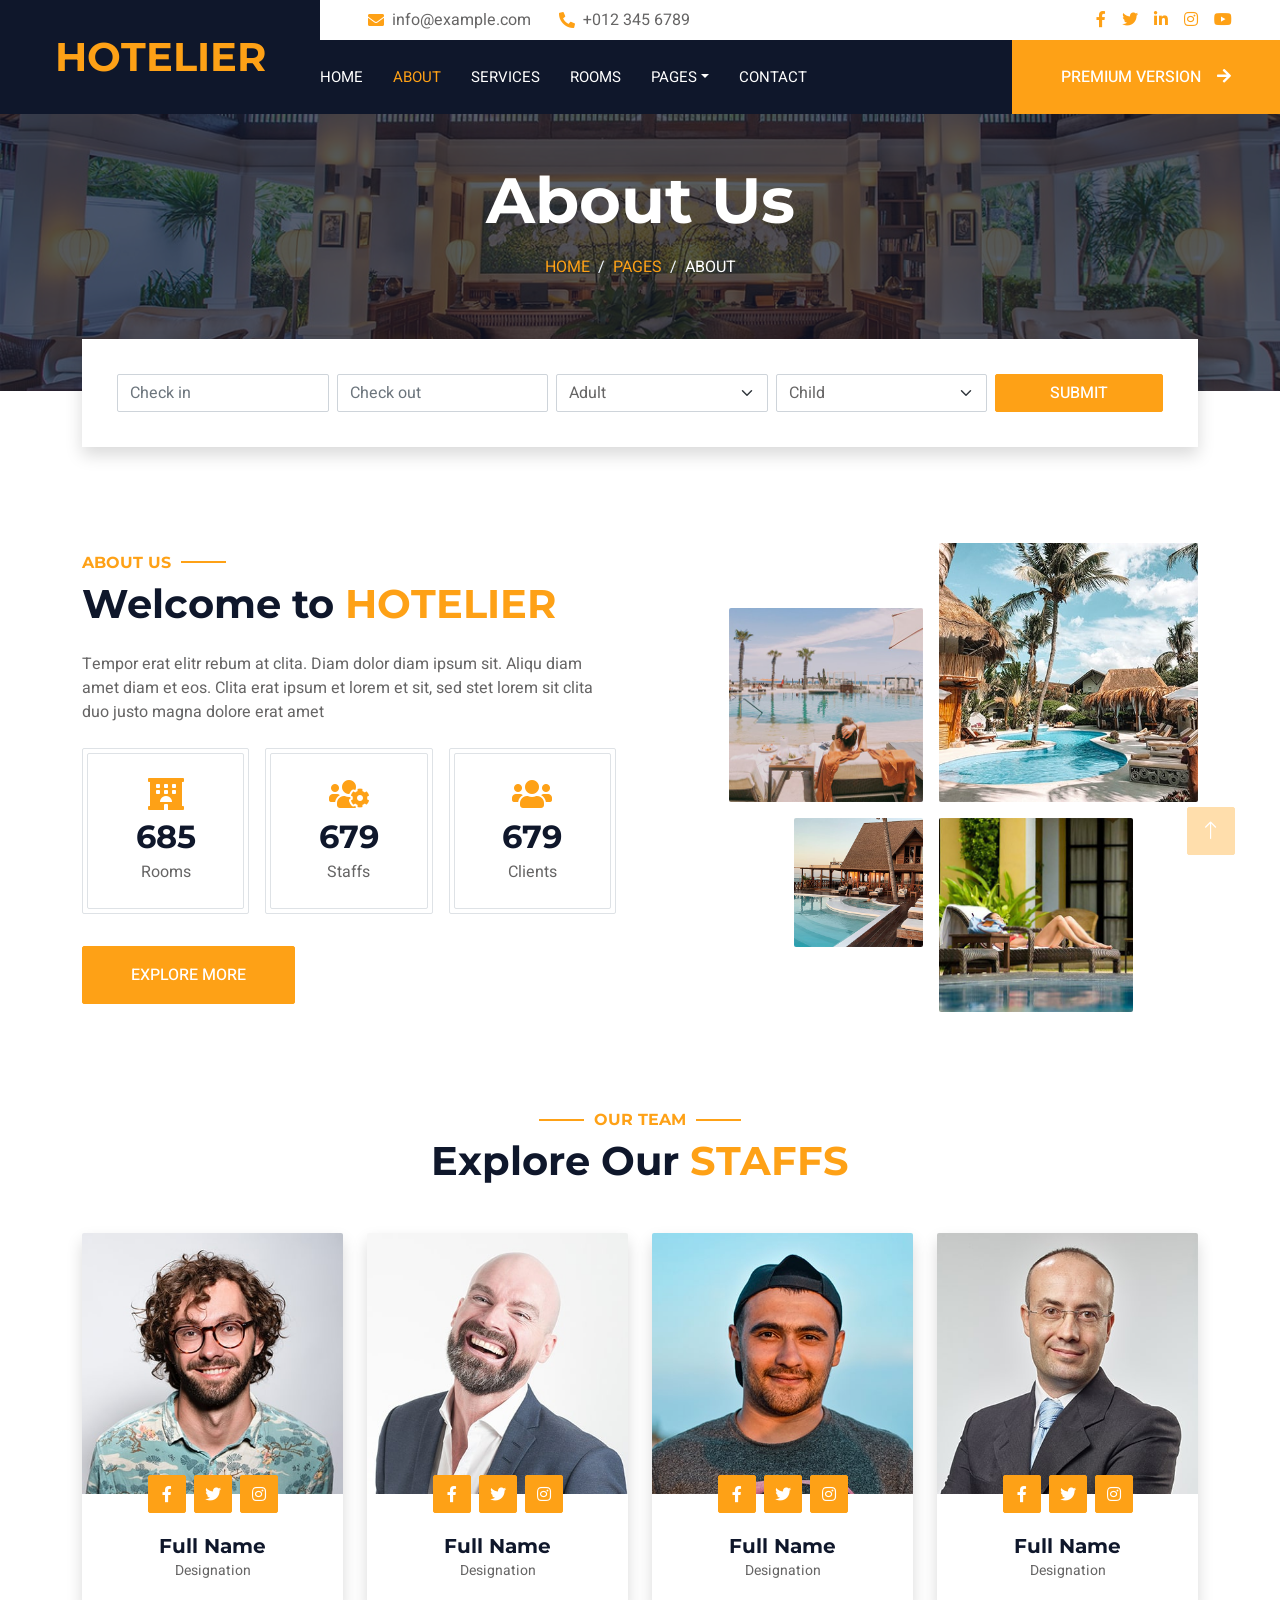
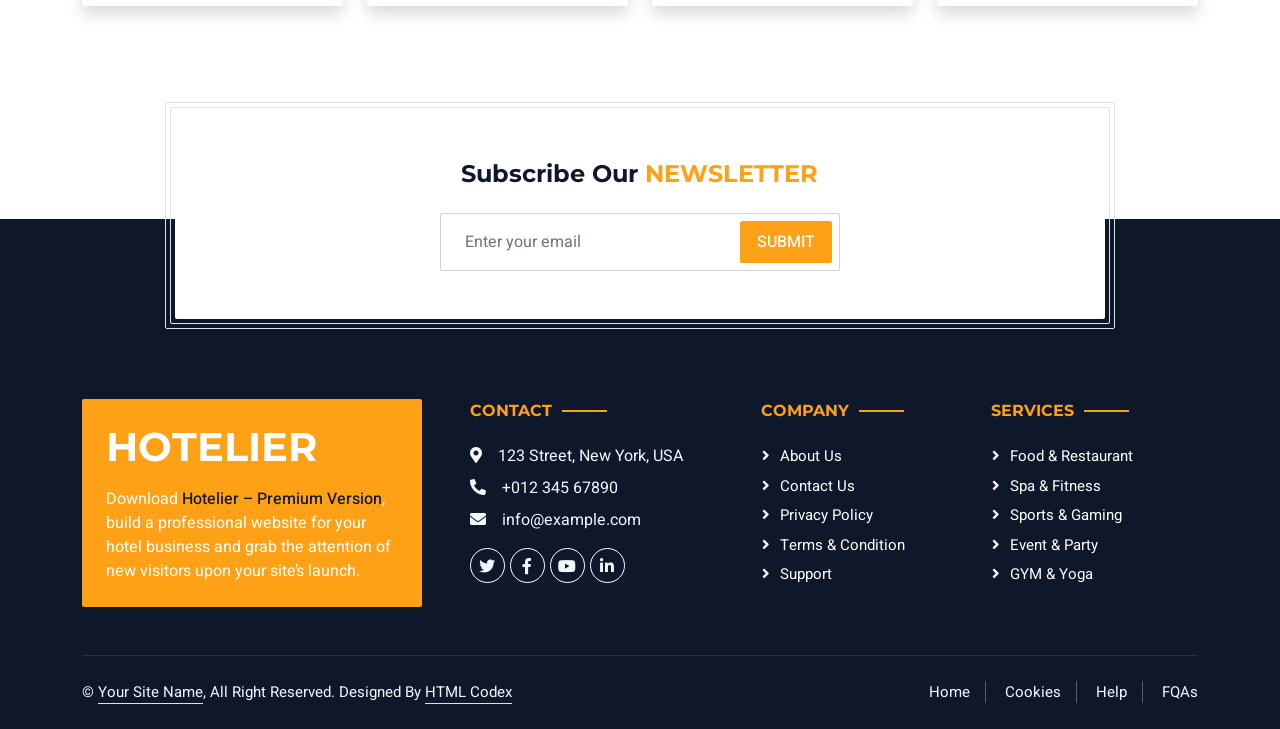
<file: Hotel/about.html>
<!DOCTYPE html>
<html lang="en">

<head>
    <meta charset="utf-8">
    <title>Hotelier - Hotel HTML Template</title>
    <meta content="width=device-width, initial-scale=1.0" name="viewport">
    <meta content="" name="keywords">
    <meta content="" name="description">

    <!-- Favicon -->
    <link href="img/favicon.ico" rel="icon">

    <!-- Google Web Fonts -->
    <link rel="preconnect" href="https://fonts.googleapis.com">
    <link rel="preconnect" href="https://fonts.gstatic.com" crossorigin>
    <link href="https://fonts.googleapis.com/css2?family=Heebo:wght@400;500;600;700&family=Montserrat:wght@400;500;600;700&display=swap" rel="stylesheet">  

    <!-- Icon Font Stylesheet -->
    <link href="https://cdnjs.cloudflare.com/ajax/libs/font-awesome/5.10.0/css/all.min.css" rel="stylesheet">
    <link href="https://cdn.jsdelivr.net/npm/bootstrap-icons@1.4.1/font/bootstrap-icons.css" rel="stylesheet">

    <!-- Libraries Stylesheet -->
    <link href="lib/animate/animate.min.css" rel="stylesheet">
    <link href="lib/owlcarousel/assets/owl.carousel.min.css" rel="stylesheet">
    <link href="lib/tempusdominus/css/tempusdominus-bootstrap-4.min.css" rel="stylesheet" />

    <!-- Customized Bootstrap Stylesheet -->
    <link href="css/bootstrap.min.css" rel="stylesheet">

    <!-- Template Stylesheet -->
    <link href="css/style.css" rel="stylesheet">
</head>

<body>
    <div class="container-xxl bg-white p-0">
        <!-- Spinner Start -->
        <div id="spinner" class="show bg-white position-fixed translate-middle w-100 vh-100 top-50 start-50 d-flex align-items-center justify-content-center">
            <div class="spinner-border text-primary" style="width: 3rem; height: 3rem;" role="status">
                <span class="sr-only">Loading...</span>
            </div>
        </div>
        <!-- Spinner End -->

        <!-- Header Start -->
        <div class="container-fluid bg-dark px-0">
            <div class="row gx-0">
                <div class="col-lg-3 bg-dark d-none d-lg-block">
                    <a href="index.html" class="navbar-brand w-100 h-100 m-0 p-0 d-flex align-items-center justify-content-center">
                        <h1 class="m-0 text-primary text-uppercase">Hotelier</h1>
                    </a>
                </div>
                <div class="col-lg-9">
                    <div class="row gx-0 bg-white d-none d-lg-flex">
                        <div class="col-lg-7 px-5 text-start">
                            <div class="h-100 d-inline-flex align-items-center py-2 me-4">
                                <i class="fa fa-envelope text-primary me-2"></i>
                                <p class="mb-0">info@example.com</p>
                            </div>
                            <div class="h-100 d-inline-flex align-items-center py-2">
                                <i class="fa fa-phone-alt text-primary me-2"></i>
                                <p class="mb-0">+012 345 6789</p>
                            </div>
                        </div>
                        <div class="col-lg-5 px-5 text-end">
                            <div class="d-inline-flex align-items-center py-2">
                                <a class="me-3" href=""><i class="fab fa-facebook-f"></i></a>
                                <a class="me-3" href=""><i class="fab fa-twitter"></i></a>
                                <a class="me-3" href=""><i class="fab fa-linkedin-in"></i></a>
                                <a class="me-3" href=""><i class="fab fa-instagram"></i></a>
                                <a class="" href=""><i class="fab fa-youtube"></i></a>
                            </div>
                        </div>
                    </div>
                    <nav class="navbar navbar-expand-lg bg-dark navbar-dark p-3 p-lg-0">
                        <a href="index.html" class="navbar-brand d-block d-lg-none">
                            <h1 class="m-0 text-primary text-uppercase">Hotelier</h1>
                        </a>
                        <button type="button" class="navbar-toggler" data-bs-toggle="collapse" data-bs-target="#navbarCollapse">
                            <span class="navbar-toggler-icon"></span>
                        </button>
                        <div class="collapse navbar-collapse justify-content-between" id="navbarCollapse">
                            <div class="navbar-nav mr-auto py-0">
                                <a href="index.html" class="nav-item nav-link">Home</a>
                                <a href="about.html" class="nav-item nav-link active">About</a>
                                <a href="service.html" class="nav-item nav-link">Services</a>
                                <a href="room.html" class="nav-item nav-link">Rooms</a>
                                <div class="nav-item dropdown">
                                    <a href="#" class="nav-link dropdown-toggle" data-bs-toggle="dropdown">Pages</a>
                                    <div class="dropdown-menu rounded-0 m-0">
                                        <a href="booking.html" class="dropdown-item">Booking</a>
                                        <a href="team.html" class="dropdown-item">Our Team</a>
                                        <a href="testimonial.html" class="dropdown-item">Testimonial</a>
                                    </div>
                                </div>
                                <a href="contact.html" class="nav-item nav-link">Contact</a>
                            </div>
                            <a href="https://htmlcodex.com/hotel-html-template-pro" class="btn btn-primary rounded-0 py-4 px-md-5 d-none d-lg-block">Premium Version<i class="fa fa-arrow-right ms-3"></i></a>
                        </div>
                    </nav>
                </div>
            </div>
        </div>
        <!-- Header End -->


        <!-- Page Header Start -->
        <div class="container-fluid page-header mb-5 p-0" style="background-image: url(img/carousel-1.jpg);">
            <div class="container-fluid page-header-inner py-5">
                <div class="container text-center pb-5">
                    <h1 class="display-3 text-white mb-3 animated slideInDown">About Us</h1>
                    <nav aria-label="breadcrumb">
                        <ol class="breadcrumb justify-content-center text-uppercase">
                            <li class="breadcrumb-item"><a href="#">Home</a></li>
                            <li class="breadcrumb-item"><a href="#">Pages</a></li>
                            <li class="breadcrumb-item text-white active" aria-current="page">About</li>
                        </ol>
                    </nav>
                </div>
            </div>
        </div>
        <!-- Page Header End -->


        <!-- Booking Start -->
        <div class="container-fluid booking pb-5 wow fadeIn" data-wow-delay="0.1s">
            <div class="container">
                <div class="bg-white shadow" style="padding: 35px;">
                    <div class="row g-2">
                        <div class="col-md-10">
                            <div class="row g-2">
                                <div class="col-md-3">
                                    <div class="date" id="date1" data-target-input="nearest">
                                        <input type="text" class="form-control datetimepicker-input"
                                            placeholder="Check in" data-target="#date1" data-toggle="datetimepicker" />
                                    </div>
                                </div>
                                <div class="col-md-3">
                                    <div class="date" id="date2" data-target-input="nearest">
                                        <input type="text" class="form-control datetimepicker-input" placeholder="Check out" data-target="#date2" data-toggle="datetimepicker"/>
                                    </div>
                                </div>
                                <div class="col-md-3">
                                    <select class="form-select">
                                        <option selected>Adult</option>
                                        <option value="1">Adult 1</option>
                                        <option value="2">Adult 2</option>
                                        <option value="3">Adult 3</option>
                                    </select>
                                </div>
                                <div class="col-md-3">
                                    <select class="form-select">
                                        <option selected>Child</option>
                                        <option value="1">Child 1</option>
                                        <option value="2">Child 2</option>
                                        <option value="3">Child 3</option>
                                    </select>
                                </div>
                            </div>
                        </div>
                        <div class="col-md-2">
                            <button class="btn btn-primary w-100">Submit</button>
                        </div>
                    </div>
                </div>
            </div>
        </div>
        <!-- Booking End -->


        <!-- About Start -->
        <div class="container-xxl py-5">
            <div class="container">
                <div class="row g-5 align-items-center">
                    <div class="col-lg-6">
                        <h6 class="section-title text-start text-primary text-uppercase">About Us</h6>
                        <h1 class="mb-4">Welcome to <span class="text-primary text-uppercase">Hotelier</span></h1>
                        <p class="mb-4">Tempor erat elitr rebum at clita. Diam dolor diam ipsum sit. Aliqu diam amet diam et eos. Clita erat ipsum et lorem et sit, sed stet lorem sit clita duo justo magna dolore erat amet</p>
                        <div class="row g-3 pb-4">
                            <div class="col-sm-4 wow fadeIn" data-wow-delay="0.1s">
                                <div class="border rounded p-1">
                                    <div class="border rounded text-center p-4">
                                        <i class="fa fa-hotel fa-2x text-primary mb-2"></i>
                                        <h2 class="mb-1" data-toggle="counter-up">1234</h2>
                                        <p class="mb-0">Rooms</p>
                                    </div>
                                </div>
                            </div>
                            <div class="col-sm-4 wow fadeIn" data-wow-delay="0.3s">
                                <div class="border rounded p-1">
                                    <div class="border rounded text-center p-4">
                                        <i class="fa fa-users-cog fa-2x text-primary mb-2"></i>
                                        <h2 class="mb-1" data-toggle="counter-up">1234</h2>
                                        <p class="mb-0">Staffs</p>
                                    </div>
                                </div>
                            </div>
                            <div class="col-sm-4 wow fadeIn" data-wow-delay="0.5s">
                                <div class="border rounded p-1">
                                    <div class="border rounded text-center p-4">
                                        <i class="fa fa-users fa-2x text-primary mb-2"></i>
                                        <h2 class="mb-1" data-toggle="counter-up">1234</h2>
                                        <p class="mb-0">Clients</p>
                                    </div>
                                </div>
                            </div>
                        </div>
                        <a class="btn btn-primary py-3 px-5 mt-2" href="">Explore More</a>
                    </div>
                    <div class="col-lg-6">
                        <div class="row g-3">
                            <div class="col-6 text-end">
                                <img class="img-fluid rounded w-75 wow zoomIn" data-wow-delay="0.1s" src="img/about-1.jpg" style="margin-top: 25%;">
                            </div>
                            <div class="col-6 text-start">
                                <img class="img-fluid rounded w-100 wow zoomIn" data-wow-delay="0.3s" src="img/about-2.jpg">
                            </div>
                            <div class="col-6 text-end">
                                <img class="img-fluid rounded w-50 wow zoomIn" data-wow-delay="0.5s" src="img/about-3.jpg">
                            </div>
                            <div class="col-6 text-start">
                                <img class="img-fluid rounded w-75 wow zoomIn" data-wow-delay="0.7s" src="img/about-4.jpg">
                            </div>
                        </div>
                    </div>
                </div>
            </div>
        </div>
        <!-- About End -->


        <!-- Team Start -->
        <div class="container-xxl py-5">
            <div class="container">
                <div class="text-center wow fadeInUp" data-wow-delay="0.1s">
                    <h6 class="section-title text-center text-primary text-uppercase">Our Team</h6>
                    <h1 class="mb-5">Explore Our <span class="text-primary text-uppercase">Staffs</span></h1>
                </div>
                <div class="row g-4">
                    <div class="col-lg-3 col-md-6 wow fadeInUp" data-wow-delay="0.1s">
                        <div class="rounded shadow overflow-hidden">
                            <div class="position-relative">
                                <img class="img-fluid" src="img/team-1.jpg" alt="">
                                <div class="position-absolute start-50 top-100 translate-middle d-flex align-items-center">
                                    <a class="btn btn-square btn-primary mx-1" href=""><i class="fab fa-facebook-f"></i></a>
                                    <a class="btn btn-square btn-primary mx-1" href=""><i class="fab fa-twitter"></i></a>
                                    <a class="btn btn-square btn-primary mx-1" href=""><i class="fab fa-instagram"></i></a>
                                </div>
                            </div>
                            <div class="text-center p-4 mt-3">
                                <h5 class="fw-bold mb-0">Full Name</h5>
                                <small>Designation</small>
                            </div>
                        </div>
                    </div>
                    <div class="col-lg-3 col-md-6 wow fadeInUp" data-wow-delay="0.3s">
                        <div class="rounded shadow overflow-hidden">
                            <div class="position-relative">
                                <img class="img-fluid" src="img/team-2.jpg" alt="">
                                <div class="position-absolute start-50 top-100 translate-middle d-flex align-items-center">
                                    <a class="btn btn-square btn-primary mx-1" href=""><i class="fab fa-facebook-f"></i></a>
                                    <a class="btn btn-square btn-primary mx-1" href=""><i class="fab fa-twitter"></i></a>
                                    <a class="btn btn-square btn-primary mx-1" href=""><i class="fab fa-instagram"></i></a>
                                </div>
                            </div>
                            <div class="text-center p-4 mt-3">
                                <h5 class="fw-bold mb-0">Full Name</h5>
                                <small>Designation</small>
                            </div>
                        </div>
                    </div>
                    <div class="col-lg-3 col-md-6 wow fadeInUp" data-wow-delay="0.5s">
                        <div class="rounded shadow overflow-hidden">
                            <div class="position-relative">
                                <img class="img-fluid" src="img/team-3.jpg" alt="">
                                <div class="position-absolute start-50 top-100 translate-middle d-flex align-items-center">
                                    <a class="btn btn-square btn-primary mx-1" href=""><i class="fab fa-facebook-f"></i></a>
                                    <a class="btn btn-square btn-primary mx-1" href=""><i class="fab fa-twitter"></i></a>
                                    <a class="btn btn-square btn-primary mx-1" href=""><i class="fab fa-instagram"></i></a>
                                </div>
                            </div>
                            <div class="text-center p-4 mt-3">
                                <h5 class="fw-bold mb-0">Full Name</h5>
                                <small>Designation</small>
                            </div>
                        </div>
                    </div>
                    <div class="col-lg-3 col-md-6 wow fadeInUp" data-wow-delay="0.7s">
                        <div class="rounded shadow overflow-hidden">
                            <div class="position-relative">
                                <img class="img-fluid" src="img/team-4.jpg" alt="">
                                <div class="position-absolute start-50 top-100 translate-middle d-flex align-items-center">
                                    <a class="btn btn-square btn-primary mx-1" href=""><i class="fab fa-facebook-f"></i></a>
                                    <a class="btn btn-square btn-primary mx-1" href=""><i class="fab fa-twitter"></i></a>
                                    <a class="btn btn-square btn-primary mx-1" href=""><i class="fab fa-instagram"></i></a>
                                </div>
                            </div>
                            <div class="text-center p-4 mt-3">
                                <h5 class="fw-bold mb-0">Full Name</h5>
                                <small>Designation</small>
                            </div>
                        </div>
                    </div>
                </div>
            </div>
        </div>
        <!-- Team End -->


        <!-- Newsletter Start -->
        <div class="container newsletter mt-5 wow fadeIn" data-wow-delay="0.1s">
            <div class="row justify-content-center">
                <div class="col-lg-10 border rounded p-1">
                    <div class="border rounded text-center p-1">
                        <div class="bg-white rounded text-center p-5">
                            <h4 class="mb-4">Subscribe Our <span class="text-primary text-uppercase">Newsletter</span></h4>
                            <div class="position-relative mx-auto" style="max-width: 400px;">
                                <input class="form-control w-100 py-3 ps-4 pe-5" type="text" placeholder="Enter your email">
                                <button type="button" class="btn btn-primary py-2 px-3 position-absolute top-0 end-0 mt-2 me-2">Submit</button>
                            </div>
                        </div>
                    </div>
                </div>
            </div>
        </div>
        <!-- Newsletter Start -->
        

        <!-- Footer Start -->
        <div class="container-fluid bg-dark text-light footer wow fadeIn" data-wow-delay="0.1s">
            <div class="container pb-5">
                <div class="row g-5">
                    <div class="col-md-6 col-lg-4">
                        <div class="bg-primary rounded p-4">
                            <a href="index.html"><h1 class="text-white text-uppercase mb-3">Hotelier</h1></a>
                            <p class="text-white mb-0">
								Download <a class="text-dark fw-medium" href="https://htmlcodex.com/hotel-html-template-pro">Hotelier – Premium Version</a>, build a professional website for your hotel business and grab the attention of new visitors upon your site’s launch.
							</p>
                        </div>
                    </div>
                    <div class="col-md-6 col-lg-3">
                        <h6 class="section-title text-start text-primary text-uppercase mb-4">Contact</h6>
                        <p class="mb-2"><i class="fa fa-map-marker-alt me-3"></i>123 Street, New York, USA</p>
                        <p class="mb-2"><i class="fa fa-phone-alt me-3"></i>+012 345 67890</p>
                        <p class="mb-2"><i class="fa fa-envelope me-3"></i>info@example.com</p>
                        <div class="d-flex pt-2">
                            <a class="btn btn-outline-light btn-social" href=""><i class="fab fa-twitter"></i></a>
                            <a class="btn btn-outline-light btn-social" href=""><i class="fab fa-facebook-f"></i></a>
                            <a class="btn btn-outline-light btn-social" href=""><i class="fab fa-youtube"></i></a>
                            <a class="btn btn-outline-light btn-social" href=""><i class="fab fa-linkedin-in"></i></a>
                        </div>
                    </div>
                    <div class="col-lg-5 col-md-12">
                        <div class="row gy-5 g-4">
                            <div class="col-md-6">
                                <h6 class="section-title text-start text-primary text-uppercase mb-4">Company</h6>
                                <a class="btn btn-link" href="">About Us</a>
                                <a class="btn btn-link" href="">Contact Us</a>
                                <a class="btn btn-link" href="">Privacy Policy</a>
                                <a class="btn btn-link" href="">Terms & Condition</a>
                                <a class="btn btn-link" href="">Support</a>
                            </div>
                            <div class="col-md-6">
                                <h6 class="section-title text-start text-primary text-uppercase mb-4">Services</h6>
                                <a class="btn btn-link" href="">Food & Restaurant</a>
                                <a class="btn btn-link" href="">Spa & Fitness</a>
                                <a class="btn btn-link" href="">Sports & Gaming</a>
                                <a class="btn btn-link" href="">Event & Party</a>
                                <a class="btn btn-link" href="">GYM & Yoga</a>
                            </div>
                        </div>
                    </div>
                </div>
            </div>
            <div class="container">
                <div class="copyright">
                    <div class="row">
                        <div class="col-md-6 text-center text-md-start mb-3 mb-md-0">
                            &copy; <a class="border-bottom" href="#">Your Site Name</a>, All Right Reserved. 
							
							<!--/*** This template is free as long as you keep the footer author’s credit link/attribution link/backlink. If you'd like to use the template without the footer author’s credit link/attribution link/backlink, you can purchase the Credit Removal License from "https://htmlcodex.com/credit-removal". Thank you for your support. ***/-->
							Designed By <a class="border-bottom" href="https://htmlcodex.com">HTML Codex</a>
                        </div>
                        <div class="col-md-6 text-center text-md-end">
                            <div class="footer-menu">
                                <a href="">Home</a>
                                <a href="">Cookies</a>
                                <a href="">Help</a>
                                <a href="">FQAs</a>
                            </div>
                        </div>
                    </div>
                </div>
            </div>
        </div>
        <!-- Footer End -->


        <!-- Back to Top -->
        <a href="#" class="btn btn-lg btn-primary btn-lg-square back-to-top"><i class="bi bi-arrow-up"></i></a>
    </div>

    <!-- JavaScript Libraries -->
    <script src="https://code.jquery.com/jquery-3.4.1.min.js"></script>
    <script src="https://cdn.jsdelivr.net/npm/bootstrap@5.0.0/dist/js/bootstrap.bundle.min.js"></script>
    <script src="lib/wow/wow.min.js"></script>
    <script src="lib/easing/easing.min.js"></script>
    <script src="lib/waypoints/waypoints.min.js"></script>
    <script src="lib/counterup/counterup.min.js"></script>
    <script src="lib/owlcarousel/owl.carousel.min.js"></script>
    <script src="lib/tempusdominus/js/moment.min.js"></script>
    <script src="lib/tempusdominus/js/moment-timezone.min.js"></script>
    <script src="lib/tempusdominus/js/tempusdominus-bootstrap-4.min.js"></script>

    <!-- Template Javascript -->
    <script src="js/main.js"></script>
</body>

</html>
</file>
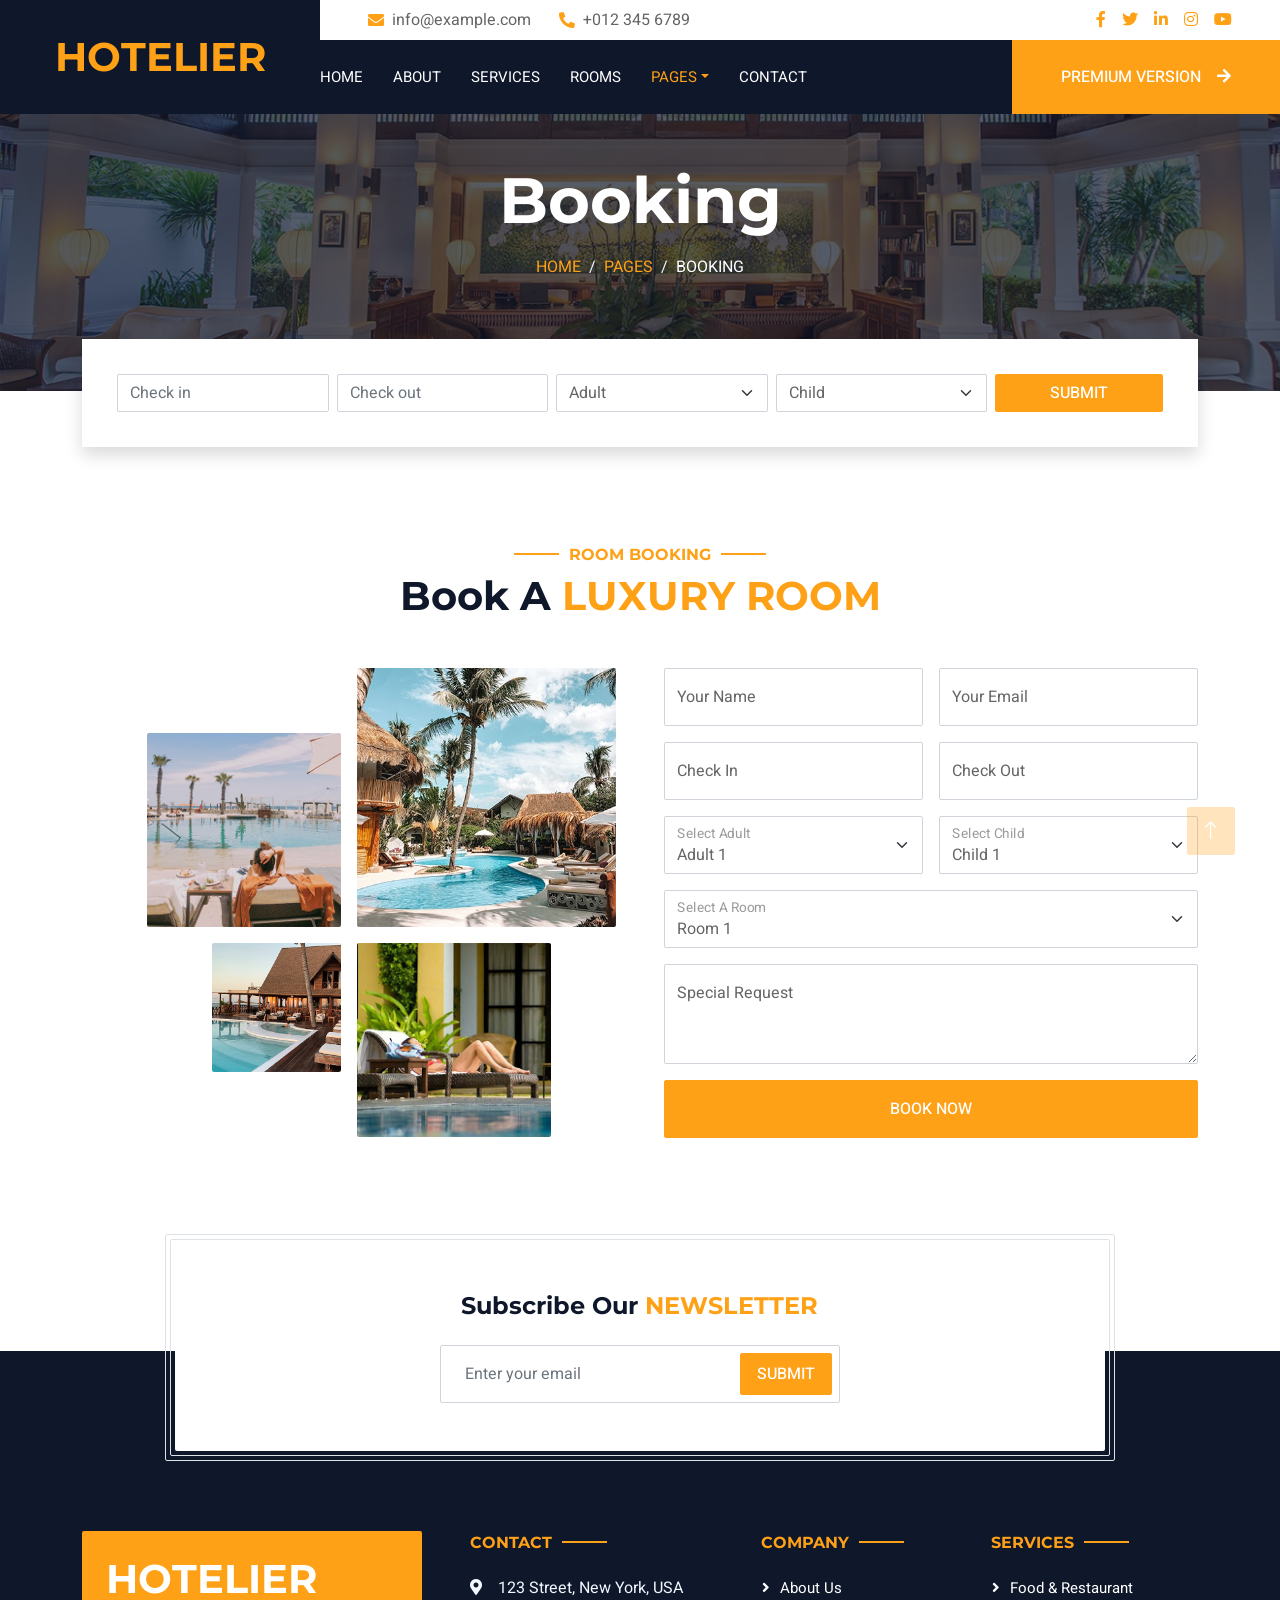
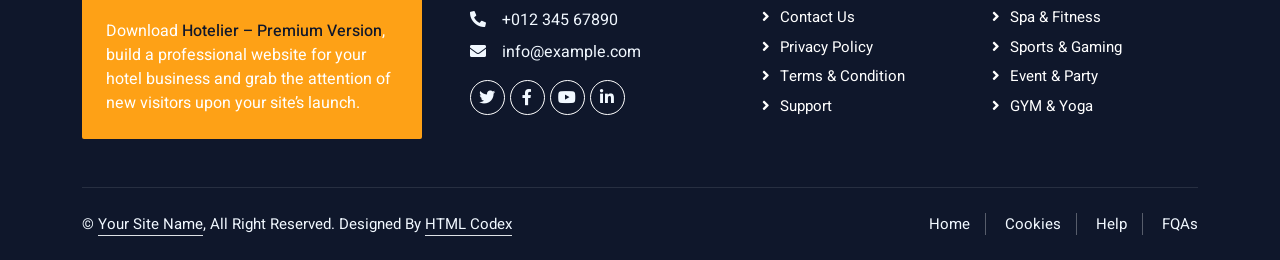
<file: Hotel/booking.html>
<!DOCTYPE html>
<html lang="en">

<head>
    <meta charset="utf-8">
    <title>Hotelier - Hotel HTML Template</title>
    <meta content="width=device-width, initial-scale=1.0" name="viewport">
    <meta content="" name="keywords">
    <meta content="" name="description">

    <!-- Favicon -->
    <link href="img/favicon.ico" rel="icon">

    <!-- Google Web Fonts -->
    <link rel="preconnect" href="https://fonts.googleapis.com">
    <link rel="preconnect" href="https://fonts.gstatic.com" crossorigin>
    <link href="https://fonts.googleapis.com/css2?family=Heebo:wght@400;500;600;700&family=Montserrat:wght@400;500;600;700&display=swap" rel="stylesheet">  

    <!-- Icon Font Stylesheet -->
    <link href="https://cdnjs.cloudflare.com/ajax/libs/font-awesome/5.10.0/css/all.min.css" rel="stylesheet">
    <link href="https://cdn.jsdelivr.net/npm/bootstrap-icons@1.4.1/font/bootstrap-icons.css" rel="stylesheet">

    <!-- Libraries Stylesheet -->
    <link href="lib/animate/animate.min.css" rel="stylesheet">
    <link href="lib/owlcarousel/assets/owl.carousel.min.css" rel="stylesheet">
    <link href="lib/tempusdominus/css/tempusdominus-bootstrap-4.min.css" rel="stylesheet" />

    <!-- Customized Bootstrap Stylesheet -->
    <link href="css/bootstrap.min.css" rel="stylesheet">

    <!-- Template Stylesheet -->
    <link href="css/style.css" rel="stylesheet">
</head>

<body>
    <div class="container-xxl bg-white p-0">
        <!-- Spinner Start -->
        <div id="spinner" class="show bg-white position-fixed translate-middle w-100 vh-100 top-50 start-50 d-flex align-items-center justify-content-center">
            <div class="spinner-border text-primary" style="width: 3rem; height: 3rem;" role="status">
                <span class="sr-only">Loading...</span>
            </div>
        </div>
        <!-- Spinner End -->

        <!-- Header Start -->
        <div class="container-fluid bg-dark px-0">
            <div class="row gx-0">
                <div class="col-lg-3 bg-dark d-none d-lg-block">
                    <a href="index.html" class="navbar-brand w-100 h-100 m-0 p-0 d-flex align-items-center justify-content-center">
                        <h1 class="m-0 text-primary text-uppercase">Hotelier</h1>
                    </a>
                </div>
                <div class="col-lg-9">
                    <div class="row gx-0 bg-white d-none d-lg-flex">
                        <div class="col-lg-7 px-5 text-start">
                            <div class="h-100 d-inline-flex align-items-center py-2 me-4">
                                <i class="fa fa-envelope text-primary me-2"></i>
                                <p class="mb-0">info@example.com</p>
                            </div>
                            <div class="h-100 d-inline-flex align-items-center py-2">
                                <i class="fa fa-phone-alt text-primary me-2"></i>
                                <p class="mb-0">+012 345 6789</p>
                            </div>
                        </div>
                        <div class="col-lg-5 px-5 text-end">
                            <div class="d-inline-flex align-items-center py-2">
                                <a class="me-3" href=""><i class="fab fa-facebook-f"></i></a>
                                <a class="me-3" href=""><i class="fab fa-twitter"></i></a>
                                <a class="me-3" href=""><i class="fab fa-linkedin-in"></i></a>
                                <a class="me-3" href=""><i class="fab fa-instagram"></i></a>
                                <a class="" href=""><i class="fab fa-youtube"></i></a>
                            </div>
                        </div>
                    </div>
                    <nav class="navbar navbar-expand-lg bg-dark navbar-dark p-3 p-lg-0">
                        <a href="index.html" class="navbar-brand d-block d-lg-none">
                            <h1 class="m-0 text-primary text-uppercase">Hotelier</h1>
                        </a>
                        <button type="button" class="navbar-toggler" data-bs-toggle="collapse" data-bs-target="#navbarCollapse">
                            <span class="navbar-toggler-icon"></span>
                        </button>
                        <div class="collapse navbar-collapse justify-content-between" id="navbarCollapse">
                            <div class="navbar-nav mr-auto py-0">
                                <a href="index.html" class="nav-item nav-link">Home</a>
                                <a href="about.html" class="nav-item nav-link">About</a>
                                <a href="service.html" class="nav-item nav-link">Services</a>
                                <a href="room.html" class="nav-item nav-link">Rooms</a>
                                <div class="nav-item dropdown">
                                    <a href="#" class="nav-link dropdown-toggle active" data-bs-toggle="dropdown">Pages</a>
                                    <div class="dropdown-menu rounded-0 m-0">
                                        <a href="booking.html" class="dropdown-item active">Booking</a>
                                        <a href="team.html" class="dropdown-item">Our Team</a>
                                        <a href="testimonial.html" class="dropdown-item">Testimonial</a>
                                    </div>
                                </div>
                                <a href="contact.html" class="nav-item nav-link">Contact</a>
                            </div>
                            <a href="https://htmlcodex.com/hotel-html-template-pro" class="btn btn-primary rounded-0 py-4 px-md-5 d-none d-lg-block">Premium Version<i class="fa fa-arrow-right ms-3"></i></a>
                        </div>
                    </nav>
                </div>
            </div>
        </div>
        <!-- Header End -->


        <!-- Page Header Start -->
        <div class="container-fluid page-header mb-5 p-0" style="background-image: url(img/carousel-1.jpg);">
            <div class="container-fluid page-header-inner py-5">
                <div class="container text-center pb-5">
                    <h1 class="display-3 text-white mb-3 animated slideInDown">Booking</h1>
                    <nav aria-label="breadcrumb">
                        <ol class="breadcrumb justify-content-center text-uppercase">
                            <li class="breadcrumb-item"><a href="#">Home</a></li>
                            <li class="breadcrumb-item"><a href="#">Pages</a></li>
                            <li class="breadcrumb-item text-white active" aria-current="page">Booking</li>
                        </ol>
                    </nav>
                </div>
            </div>
        </div>
        <!-- Page Header End -->


        <!-- Booking Start -->
        <div class="container-fluid booking pb-5 wow fadeIn" data-wow-delay="0.1s">
            <div class="container">
                <div class="bg-white shadow" style="padding: 35px;">
                    <div class="row g-2">
                        <div class="col-md-10">
                            <div class="row g-2">
                                <div class="col-md-3">
                                    <div class="date" id="date1" data-target-input="nearest">
                                        <input type="text" class="form-control datetimepicker-input"
                                            placeholder="Check in" data-target="#date1" data-toggle="datetimepicker" />
                                    </div>
                                </div>
                                <div class="col-md-3">
                                    <div class="date" id="date2" data-target-input="nearest">
                                        <input type="text" class="form-control datetimepicker-input" placeholder="Check out" data-target="#date2" data-toggle="datetimepicker"/>
                                    </div>
                                </div>
                                <div class="col-md-3">
                                    <select class="form-select">
                                        <option selected>Adult</option>
                                        <option value="1">Adult 1</option>
                                        <option value="2">Adult 2</option>
                                        <option value="3">Adult 3</option>
                                    </select>
                                </div>
                                <div class="col-md-3">
                                    <select class="form-select">
                                        <option selected>Child</option>
                                        <option value="1">Child 1</option>
                                        <option value="2">Child 2</option>
                                        <option value="3">Child 3</option>
                                    </select>
                                </div>
                            </div>
                        </div>
                        <div class="col-md-2">
                            <button class="btn btn-primary w-100">Submit</button>
                        </div>
                    </div>
                </div>
            </div>
        </div>
        <!-- Booking End -->


        <!-- Booking Start -->
        <div class="container-xxl py-5">
            <div class="container">
                <div class="text-center wow fadeInUp" data-wow-delay="0.1s">
                    <h6 class="section-title text-center text-primary text-uppercase">Room Booking</h6>
                    <h1 class="mb-5">Book A <span class="text-primary text-uppercase">Luxury Room</span></h1>
                </div>
                <div class="row g-5">
                    <div class="col-lg-6">
                        <div class="row g-3">
                            <div class="col-6 text-end">
                                <img class="img-fluid rounded w-75 wow zoomIn" data-wow-delay="0.1s" src="img/about-1.jpg" style="margin-top: 25%;">
                            </div>
                            <div class="col-6 text-start">
                                <img class="img-fluid rounded w-100 wow zoomIn" data-wow-delay="0.3s" src="img/about-2.jpg">
                            </div>
                            <div class="col-6 text-end">
                                <img class="img-fluid rounded w-50 wow zoomIn" data-wow-delay="0.5s" src="img/about-3.jpg">
                            </div>
                            <div class="col-6 text-start">
                                <img class="img-fluid rounded w-75 wow zoomIn" data-wow-delay="0.7s" src="img/about-4.jpg">
                            </div>
                        </div>
                    </div>
                    <div class="col-lg-6">
                        <div class="wow fadeInUp" data-wow-delay="0.2s">
                            <form>
                                <div class="row g-3">
                                    <div class="col-md-6">
                                        <div class="form-floating">
                                            <input type="text" class="form-control" id="name" placeholder="Your Name">
                                            <label for="name">Your Name</label>
                                        </div>
                                    </div>
                                    <div class="col-md-6">
                                        <div class="form-floating">
                                            <input type="email" class="form-control" id="email" placeholder="Your Email">
                                            <label for="email">Your Email</label>
                                        </div>
                                    </div>
                                    <div class="col-md-6">
                                        <div class="form-floating date" id="date3" data-target-input="nearest">
                                            <input type="text" class="form-control datetimepicker-input" id="checkin" placeholder="Check In" data-target="#date3" data-toggle="datetimepicker" />
                                            <label for="checkin">Check In</label>
                                        </div>
                                    </div>
                                    <div class="col-md-6">
                                        <div class="form-floating date" id="date4" data-target-input="nearest">
                                            <input type="text" class="form-control datetimepicker-input" id="checkout" placeholder="Check Out" data-target="#date4" data-toggle="datetimepicker" />
                                            <label for="checkout">Check Out</label>
                                        </div>
                                    </div>
                                    <div class="col-md-6">
                                        <div class="form-floating">
                                            <select class="form-select" id="select1">
                                              <option value="1">Adult 1</option>
                                              <option value="2">Adult 2</option>
                                              <option value="3">Adult 3</option>
                                            </select>
                                            <label for="select1">Select Adult</label>
                                          </div>
                                    </div>
                                    <div class="col-md-6">
                                        <div class="form-floating">
                                            <select class="form-select" id="select2">
                                              <option value="1">Child 1</option>
                                              <option value="2">Child 2</option>
                                              <option value="3">Child 3</option>
                                            </select>
                                            <label for="select2">Select Child</label>
                                          </div>
                                    </div>
                                    <div class="col-12">
                                        <div class="form-floating">
                                            <select class="form-select" id="select3">
                                              <option value="1">Room 1</option>
                                              <option value="2">Room 2</option>
                                              <option value="3">Room 3</option>
                                            </select>
                                            <label for="select3">Select A Room</label>
                                          </div>
                                    </div>
                                    <div class="col-12">
                                        <div class="form-floating">
                                            <textarea class="form-control" placeholder="Special Request" id="message" style="height: 100px"></textarea>
                                            <label for="message">Special Request</label>
                                        </div>
                                    </div>
                                    <div class="col-12">
                                        <button class="btn btn-primary w-100 py-3" type="submit">Book Now</button>
                                    </div>
                                </div>
                            </form>
                        </div>
                    </div>
                </div>
            </div>
        </div>
        <!-- Booking End -->


        <!-- Newsletter Start -->
        <div class="container newsletter mt-5 wow fadeIn" data-wow-delay="0.1s">
            <div class="row justify-content-center">
                <div class="col-lg-10 border rounded p-1">
                    <div class="border rounded text-center p-1">
                        <div class="bg-white rounded text-center p-5">
                            <h4 class="mb-4">Subscribe Our <span class="text-primary text-uppercase">Newsletter</span></h4>
                            <div class="position-relative mx-auto" style="max-width: 400px;">
                                <input class="form-control w-100 py-3 ps-4 pe-5" type="text" placeholder="Enter your email">
                                <button type="button" class="btn btn-primary py-2 px-3 position-absolute top-0 end-0 mt-2 me-2">Submit</button>
                            </div>
                        </div>
                    </div>
                </div>
            </div>
        </div>
        <!-- Newsletter Start -->
        

        <!-- Footer Start -->
        <div class="container-fluid bg-dark text-light footer wow fadeIn" data-wow-delay="0.1s">
            <div class="container pb-5">
                <div class="row g-5">
                    <div class="col-md-6 col-lg-4">
                        <div class="bg-primary rounded p-4">
                            <a href="index.html"><h1 class="text-white text-uppercase mb-3">Hotelier</h1></a>
                            <p class="text-white mb-0">
								Download <a class="text-dark fw-medium" href="https://htmlcodex.com/hotel-html-template-pro">Hotelier – Premium Version</a>, build a professional website for your hotel business and grab the attention of new visitors upon your site’s launch.
							</p>
                        </div>
                    </div>
                    <div class="col-md-6 col-lg-3">
                        <h6 class="section-title text-start text-primary text-uppercase mb-4">Contact</h6>
                        <p class="mb-2"><i class="fa fa-map-marker-alt me-3"></i>123 Street, New York, USA</p>
                        <p class="mb-2"><i class="fa fa-phone-alt me-3"></i>+012 345 67890</p>
                        <p class="mb-2"><i class="fa fa-envelope me-3"></i>info@example.com</p>
                        <div class="d-flex pt-2">
                            <a class="btn btn-outline-light btn-social" href=""><i class="fab fa-twitter"></i></a>
                            <a class="btn btn-outline-light btn-social" href=""><i class="fab fa-facebook-f"></i></a>
                            <a class="btn btn-outline-light btn-social" href=""><i class="fab fa-youtube"></i></a>
                            <a class="btn btn-outline-light btn-social" href=""><i class="fab fa-linkedin-in"></i></a>
                        </div>
                    </div>
                    <div class="col-lg-5 col-md-12">
                        <div class="row gy-5 g-4">
                            <div class="col-md-6">
                                <h6 class="section-title text-start text-primary text-uppercase mb-4">Company</h6>
                                <a class="btn btn-link" href="">About Us</a>
                                <a class="btn btn-link" href="">Contact Us</a>
                                <a class="btn btn-link" href="">Privacy Policy</a>
                                <a class="btn btn-link" href="">Terms & Condition</a>
                                <a class="btn btn-link" href="">Support</a>
                            </div>
                            <div class="col-md-6">
                                <h6 class="section-title text-start text-primary text-uppercase mb-4">Services</h6>
                                <a class="btn btn-link" href="">Food & Restaurant</a>
                                <a class="btn btn-link" href="">Spa & Fitness</a>
                                <a class="btn btn-link" href="">Sports & Gaming</a>
                                <a class="btn btn-link" href="">Event & Party</a>
                                <a class="btn btn-link" href="">GYM & Yoga</a>
                            </div>
                        </div>
                    </div>
                </div>
            </div>
            <div class="container">
                <div class="copyright">
                    <div class="row">
                        <div class="col-md-6 text-center text-md-start mb-3 mb-md-0">
                            &copy; <a class="border-bottom" href="#">Your Site Name</a>, All Right Reserved. 
							
							<!--/*** This template is free as long as you keep the footer author’s credit link/attribution link/backlink. If you'd like to use the template without the footer author’s credit link/attribution link/backlink, you can purchase the Credit Removal License from "https://htmlcodex.com/credit-removal". Thank you for your support. ***/-->
							Designed By <a class="border-bottom" href="https://htmlcodex.com">HTML Codex</a>
                        </div>
                        <div class="col-md-6 text-center text-md-end">
                            <div class="footer-menu">
                                <a href="">Home</a>
                                <a href="">Cookies</a>
                                <a href="">Help</a>
                                <a href="">FQAs</a>
                            </div>
                        </div>
                    </div>
                </div>
            </div>
        </div>
        <!-- Footer End -->


        <!-- Back to Top -->
        <a href="#" class="btn btn-lg btn-primary btn-lg-square back-to-top"><i class="bi bi-arrow-up"></i></a>
    </div>

    <!-- JavaScript Libraries -->
    <script src="https://code.jquery.com/jquery-3.4.1.min.js"></script>
    <script src="https://cdn.jsdelivr.net/npm/bootstrap@5.0.0/dist/js/bootstrap.bundle.min.js"></script>
    <script src="lib/wow/wow.min.js"></script>
    <script src="lib/easing/easing.min.js"></script>
    <script src="lib/waypoints/waypoints.min.js"></script>
    <script src="lib/counterup/counterup.min.js"></script>
    <script src="lib/owlcarousel/owl.carousel.min.js"></script>
    <script src="lib/tempusdominus/js/moment.min.js"></script>
    <script src="lib/tempusdominus/js/moment-timezone.min.js"></script>
    <script src="lib/tempusdominus/js/tempusdominus-bootstrap-4.min.js"></script>

    <!-- Template Javascript -->
    <script src="js/main.js"></script>
</body>

</html>
</file>
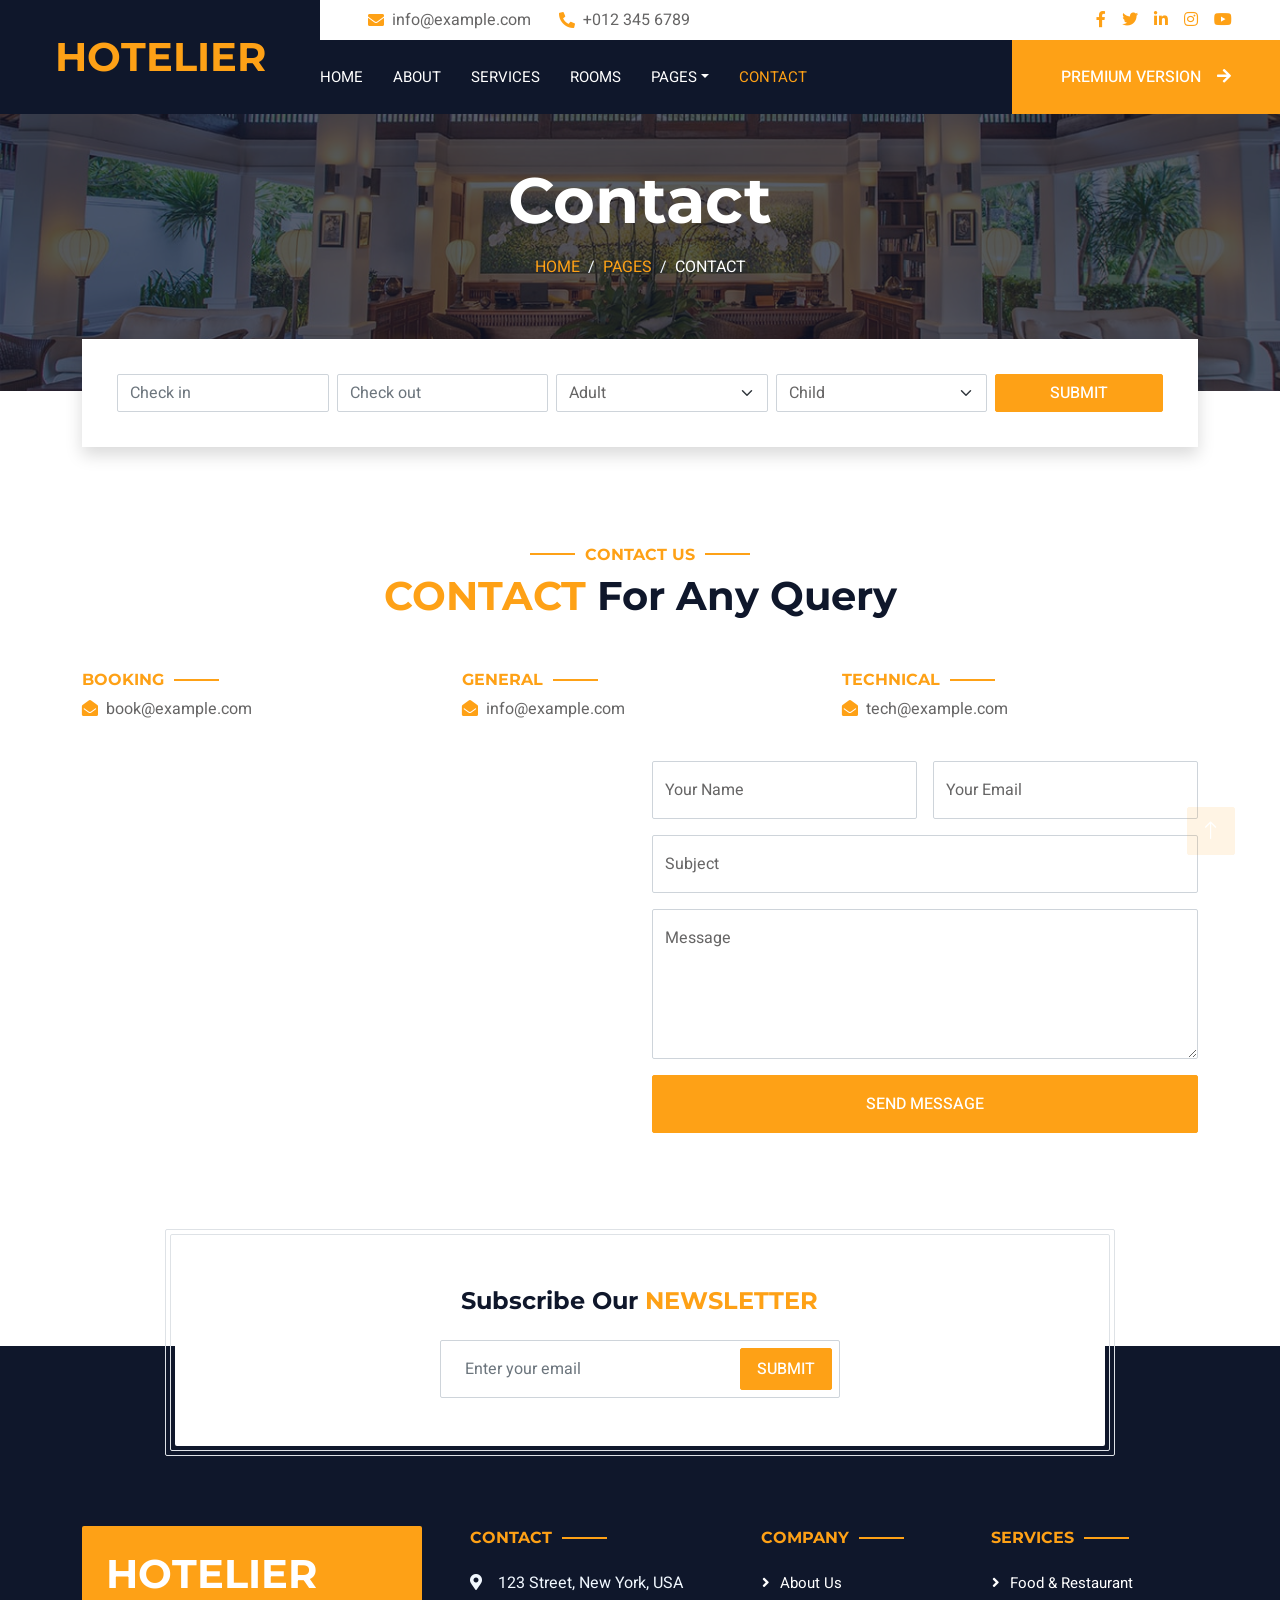
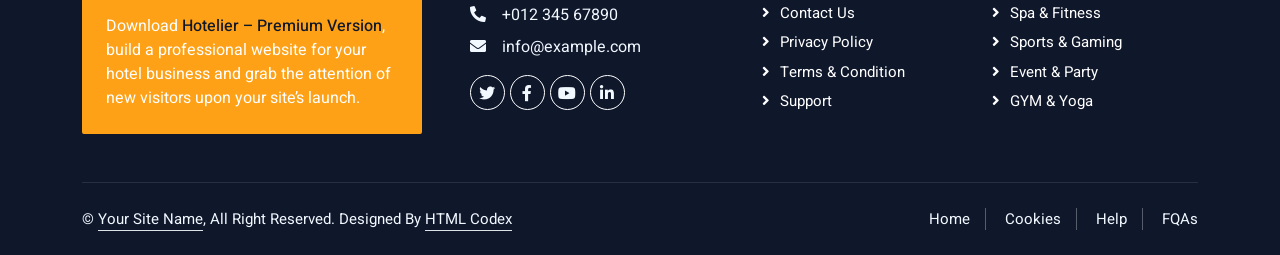
<file: Hotel/contact.html>
<!DOCTYPE html>
<html lang="en">

<head>
    <meta charset="utf-8">
    <title>Hotelier - Hotel HTML Template</title>
    <meta content="width=device-width, initial-scale=1.0" name="viewport">
    <meta content="" name="keywords">
    <meta content="" name="description">

    <!-- Favicon -->
    <link href="img/favicon.ico" rel="icon">

    <!-- Google Web Fonts -->
    <link rel="preconnect" href="https://fonts.googleapis.com">
    <link rel="preconnect" href="https://fonts.gstatic.com" crossorigin>
    <link href="https://fonts.googleapis.com/css2?family=Heebo:wght@400;500;600;700&family=Montserrat:wght@400;500;600;700&display=swap" rel="stylesheet">  

    <!-- Icon Font Stylesheet -->
    <link href="https://cdnjs.cloudflare.com/ajax/libs/font-awesome/5.10.0/css/all.min.css" rel="stylesheet">
    <link href="https://cdn.jsdelivr.net/npm/bootstrap-icons@1.4.1/font/bootstrap-icons.css" rel="stylesheet">

    <!-- Libraries Stylesheet -->
    <link href="lib/animate/animate.min.css" rel="stylesheet">
    <link href="lib/owlcarousel/assets/owl.carousel.min.css" rel="stylesheet">
    <link href="lib/tempusdominus/css/tempusdominus-bootstrap-4.min.css" rel="stylesheet" />

    <!-- Customized Bootstrap Stylesheet -->
    <link href="css/bootstrap.min.css" rel="stylesheet">

    <!-- Template Stylesheet -->
    <link href="css/style.css" rel="stylesheet">
</head>

<body>
    <div class="container-xxl bg-white p-0">
        <!-- Spinner Start -->
        <div id="spinner" class="show bg-white position-fixed translate-middle w-100 vh-100 top-50 start-50 d-flex align-items-center justify-content-center">
            <div class="spinner-border text-primary" style="width: 3rem; height: 3rem;" role="status">
                <span class="sr-only">Loading...</span>
            </div>
        </div>
        <!-- Spinner End -->

        <!-- Header Start -->
        <div class="container-fluid bg-dark px-0">
            <div class="row gx-0">
                <div class="col-lg-3 bg-dark d-none d-lg-block">
                    <a href="index.html" class="navbar-brand w-100 h-100 m-0 p-0 d-flex align-items-center justify-content-center">
                        <h1 class="m-0 text-primary text-uppercase">Hotelier</h1>
                    </a>
                </div>
                <div class="col-lg-9">
                    <div class="row gx-0 bg-white d-none d-lg-flex">
                        <div class="col-lg-7 px-5 text-start">
                            <div class="h-100 d-inline-flex align-items-center py-2 me-4">
                                <i class="fa fa-envelope text-primary me-2"></i>
                                <p class="mb-0">info@example.com</p>
                            </div>
                            <div class="h-100 d-inline-flex align-items-center py-2">
                                <i class="fa fa-phone-alt text-primary me-2"></i>
                                <p class="mb-0">+012 345 6789</p>
                            </div>
                        </div>
                        <div class="col-lg-5 px-5 text-end">
                            <div class="d-inline-flex align-items-center py-2">
                                <a class="me-3" href=""><i class="fab fa-facebook-f"></i></a>
                                <a class="me-3" href=""><i class="fab fa-twitter"></i></a>
                                <a class="me-3" href=""><i class="fab fa-linkedin-in"></i></a>
                                <a class="me-3" href=""><i class="fab fa-instagram"></i></a>
                                <a class="" href=""><i class="fab fa-youtube"></i></a>
                            </div>
                        </div>
                    </div>
                    <nav class="navbar navbar-expand-lg bg-dark navbar-dark p-3 p-lg-0">
                        <a href="index.html" class="navbar-brand d-block d-lg-none">
                            <h1 class="m-0 text-primary text-uppercase">Hotelier</h1>
                        </a>
                        <button type="button" class="navbar-toggler" data-bs-toggle="collapse" data-bs-target="#navbarCollapse">
                            <span class="navbar-toggler-icon"></span>
                        </button>
                        <div class="collapse navbar-collapse justify-content-between" id="navbarCollapse">
                            <div class="navbar-nav mr-auto py-0">
                                <a href="index.html" class="nav-item nav-link">Home</a>
                                <a href="about.html" class="nav-item nav-link">About</a>
                                <a href="service.html" class="nav-item nav-link">Services</a>
                                <a href="room.html" class="nav-item nav-link">Rooms</a>
                                <div class="nav-item dropdown">
                                    <a href="#" class="nav-link dropdown-toggle" data-bs-toggle="dropdown">Pages</a>
                                    <div class="dropdown-menu rounded-0 m-0">
                                        <a href="booking.html" class="dropdown-item">Booking</a>
                                        <a href="team.html" class="dropdown-item">Our Team</a>
                                        <a href="testimonial.html" class="dropdown-item">Testimonial</a>
                                    </div>
                                </div>
                                <a href="contact.html" class="nav-item nav-link active">Contact</a>
                            </div>
                            <a href="https://htmlcodex.com/hotel-html-template-pro" class="btn btn-primary rounded-0 py-4 px-md-5 d-none d-lg-block">Premium Version<i class="fa fa-arrow-right ms-3"></i></a>
                        </div>
                    </nav>
                </div>
            </div>
        </div>
        <!-- Header End -->


        <!-- Page Header Start -->
        <div class="container-fluid page-header mb-5 p-0" style="background-image: url(img/carousel-1.jpg);">
            <div class="container-fluid page-header-inner py-5">
                <div class="container text-center pb-5">
                    <h1 class="display-3 text-white mb-3 animated slideInDown">Contact</h1>
                    <nav aria-label="breadcrumb">
                        <ol class="breadcrumb justify-content-center text-uppercase">
                            <li class="breadcrumb-item"><a href="#">Home</a></li>
                            <li class="breadcrumb-item"><a href="#">Pages</a></li>
                            <li class="breadcrumb-item text-white active" aria-current="page">Contact</li>
                        </ol>
                    </nav>
                </div>
            </div>
        </div>
        <!-- Page Header End -->


        <!-- Booking Start -->
        <div class="container-fluid booking pb-5 wow fadeIn" data-wow-delay="0.1s">
            <div class="container">
                <div class="bg-white shadow" style="padding: 35px;">
                    <div class="row g-2">
                        <div class="col-md-10">
                            <div class="row g-2">
                                <div class="col-md-3">
                                    <div class="date" id="date1" data-target-input="nearest">
                                        <input type="text" class="form-control datetimepicker-input"
                                            placeholder="Check in" data-target="#date1" data-toggle="datetimepicker" />
                                    </div>
                                </div>
                                <div class="col-md-3">
                                    <div class="date" id="date2" data-target-input="nearest">
                                        <input type="text" class="form-control datetimepicker-input" placeholder="Check out" data-target="#date2" data-toggle="datetimepicker"/>
                                    </div>
                                </div>
                                <div class="col-md-3">
                                    <select class="form-select">
                                        <option selected>Adult</option>
                                        <option value="1">Adult 1</option>
                                        <option value="2">Adult 2</option>
                                        <option value="3">Adult 3</option>
                                    </select>
                                </div>
                                <div class="col-md-3">
                                    <select class="form-select">
                                        <option selected>Child</option>
                                        <option value="1">Child 1</option>
                                        <option value="2">Child 2</option>
                                        <option value="3">Child 3</option>
                                    </select>
                                </div>
                            </div>
                        </div>
                        <div class="col-md-2">
                            <button class="btn btn-primary w-100">Submit</button>
                        </div>
                    </div>
                </div>
            </div>
        </div>
        <!-- Booking End -->


        <!-- Contact Start -->
        <div class="container-xxl py-5">
            <div class="container">
                <div class="text-center wow fadeInUp" data-wow-delay="0.1s">
                    <h6 class="section-title text-center text-primary text-uppercase">Contact Us</h6>
                    <h1 class="mb-5"><span class="text-primary text-uppercase">Contact</span> For Any Query</h1>
                </div>
                <div class="row g-4">
                    <div class="col-12">
                        <div class="row gy-4">
                            <div class="col-md-4">
                                <h6 class="section-title text-start text-primary text-uppercase">Booking</h6>
                                <p><i class="fa fa-envelope-open text-primary me-2"></i>book@example.com</p>
                            </div>
                            <div class="col-md-4">
                                <h6 class="section-title text-start text-primary text-uppercase">General</h6>
                                <p><i class="fa fa-envelope-open text-primary me-2"></i>info@example.com</p>
                            </div>
                            <div class="col-md-4">
                                <h6 class="section-title text-start text-primary text-uppercase">Technical</h6>
                                <p><i class="fa fa-envelope-open text-primary me-2"></i>tech@example.com</p>
                            </div>
                        </div>
                    </div>
                    <div class="col-md-6 wow fadeIn" data-wow-delay="0.1s">
                        <iframe class="position-relative rounded w-100 h-100"
                            src="https://www.google.com/maps/embed?pb=!1m18!1m12!1m3!1d3001156.4288297426!2d-78.01371936852176!3d42.72876761954724!2m3!1f0!2f0!3f0!3m2!1i1024!2i768!4f13.1!3m3!1m2!1s0x4ccc4bf0f123a5a9%3A0xddcfc6c1de189567!2sNew%20York%2C%20USA!5e0!3m2!1sen!2sbd!4v1603794290143!5m2!1sen!2sbd"
                            frameborder="0" style="min-height: 350px; border:0;" allowfullscreen="" aria-hidden="false"
                            tabindex="0"></iframe>
                    </div>
                    <div class="col-md-6">
                        <div class="wow fadeInUp" data-wow-delay="0.2s">
                            <form>
                                <div class="row g-3">
                                    <div class="col-md-6">
                                        <div class="form-floating">
                                            <input type="text" class="form-control" id="name" placeholder="Your Name">
                                            <label for="name">Your Name</label>
                                        </div>
                                    </div>
                                    <div class="col-md-6">
                                        <div class="form-floating">
                                            <input type="email" class="form-control" id="email" placeholder="Your Email">
                                            <label for="email">Your Email</label>
                                        </div>
                                    </div>
                                    <div class="col-12">
                                        <div class="form-floating">
                                            <input type="text" class="form-control" id="subject" placeholder="Subject">
                                            <label for="subject">Subject</label>
                                        </div>
                                    </div>
                                    <div class="col-12">
                                        <div class="form-floating">
                                            <textarea class="form-control" placeholder="Leave a message here" id="message" style="height: 150px"></textarea>
                                            <label for="message">Message</label>
                                        </div>
                                    </div>
                                    <div class="col-12">
                                        <button class="btn btn-primary w-100 py-3" type="submit">Send Message</button>
                                    </div>
                                </div>
                            </form>
                        </div>
                    </div>
                </div>
            </div>
        </div>
        <!-- Contact End -->


        <!-- Newsletter Start -->
        <div class="container newsletter mt-5 wow fadeIn" data-wow-delay="0.1s">
            <div class="row justify-content-center">
                <div class="col-lg-10 border rounded p-1">
                    <div class="border rounded text-center p-1">
                        <div class="bg-white rounded text-center p-5">
                            <h4 class="mb-4">Subscribe Our <span class="text-primary text-uppercase">Newsletter</span></h4>
                            <div class="position-relative mx-auto" style="max-width: 400px;">
                                <input class="form-control w-100 py-3 ps-4 pe-5" type="text" placeholder="Enter your email">
                                <button type="button" class="btn btn-primary py-2 px-3 position-absolute top-0 end-0 mt-2 me-2">Submit</button>
                            </div>
                        </div>
                    </div>
                </div>
            </div>
        </div>
        <!-- Newsletter Start -->
        

        <!-- Footer Start -->
        <div class="container-fluid bg-dark text-light footer wow fadeIn" data-wow-delay="0.1s">
            <div class="container pb-5">
                <div class="row g-5">
                    <div class="col-md-6 col-lg-4">
                        <div class="bg-primary rounded p-4">
                            <a href="index.html"><h1 class="text-white text-uppercase mb-3">Hotelier</h1></a>
                            <p class="text-white mb-0">
								Download <a class="text-dark fw-medium" href="https://htmlcodex.com/hotel-html-template-pro">Hotelier – Premium Version</a>, build a professional website for your hotel business and grab the attention of new visitors upon your site’s launch.
							</p>
                        </div>
                    </div>
                    <div class="col-md-6 col-lg-3">
                        <h6 class="section-title text-start text-primary text-uppercase mb-4">Contact</h6>
                        <p class="mb-2"><i class="fa fa-map-marker-alt me-3"></i>123 Street, New York, USA</p>
                        <p class="mb-2"><i class="fa fa-phone-alt me-3"></i>+012 345 67890</p>
                        <p class="mb-2"><i class="fa fa-envelope me-3"></i>info@example.com</p>
                        <div class="d-flex pt-2">
                            <a class="btn btn-outline-light btn-social" href=""><i class="fab fa-twitter"></i></a>
                            <a class="btn btn-outline-light btn-social" href=""><i class="fab fa-facebook-f"></i></a>
                            <a class="btn btn-outline-light btn-social" href=""><i class="fab fa-youtube"></i></a>
                            <a class="btn btn-outline-light btn-social" href=""><i class="fab fa-linkedin-in"></i></a>
                        </div>
                    </div>
                    <div class="col-lg-5 col-md-12">
                        <div class="row gy-5 g-4">
                            <div class="col-md-6">
                                <h6 class="section-title text-start text-primary text-uppercase mb-4">Company</h6>
                                <a class="btn btn-link" href="">About Us</a>
                                <a class="btn btn-link" href="">Contact Us</a>
                                <a class="btn btn-link" href="">Privacy Policy</a>
                                <a class="btn btn-link" href="">Terms & Condition</a>
                                <a class="btn btn-link" href="">Support</a>
                            </div>
                            <div class="col-md-6">
                                <h6 class="section-title text-start text-primary text-uppercase mb-4">Services</h6>
                                <a class="btn btn-link" href="">Food & Restaurant</a>
                                <a class="btn btn-link" href="">Spa & Fitness</a>
                                <a class="btn btn-link" href="">Sports & Gaming</a>
                                <a class="btn btn-link" href="">Event & Party</a>
                                <a class="btn btn-link" href="">GYM & Yoga</a>
                            </div>
                        </div>
                    </div>
                </div>
            </div>
            <div class="container">
                <div class="copyright">
                    <div class="row">
                        <div class="col-md-6 text-center text-md-start mb-3 mb-md-0">
                            &copy; <a class="border-bottom" href="#">Your Site Name</a>, All Right Reserved. 
							
							<!--/*** This template is free as long as you keep the footer author’s credit link/attribution link/backlink. If you'd like to use the template without the footer author’s credit link/attribution link/backlink, you can purchase the Credit Removal License from "https://htmlcodex.com/credit-removal". Thank you for your support. ***/-->
							Designed By <a class="border-bottom" href="https://htmlcodex.com">HTML Codex</a>
                        </div>
                        <div class="col-md-6 text-center text-md-end">
                            <div class="footer-menu">
                                <a href="">Home</a>
                                <a href="">Cookies</a>
                                <a href="">Help</a>
                                <a href="">FQAs</a>
                            </div>
                        </div>
                    </div>
                </div>
            </div>
        </div>
        <!-- Footer End -->


        <!-- Back to Top -->
        <a href="#" class="btn btn-lg btn-primary btn-lg-square back-to-top"><i class="bi bi-arrow-up"></i></a>
    </div>

    <!-- JavaScript Libraries -->
    <script src="https://code.jquery.com/jquery-3.4.1.min.js"></script>
    <script src="https://cdn.jsdelivr.net/npm/bootstrap@5.0.0/dist/js/bootstrap.bundle.min.js"></script>
    <script src="lib/wow/wow.min.js"></script>
    <script src="lib/easing/easing.min.js"></script>
    <script src="lib/waypoints/waypoints.min.js"></script>
    <script src="lib/counterup/counterup.min.js"></script>
    <script src="lib/owlcarousel/owl.carousel.min.js"></script>
    <script src="lib/tempusdominus/js/moment.min.js"></script>
    <script src="lib/tempusdominus/js/moment-timezone.min.js"></script>
    <script src="lib/tempusdominus/js/tempusdominus-bootstrap-4.min.js"></script>

    <!-- Template Javascript -->
    <script src="js/main.js"></script>
</body>

</html>
</file>
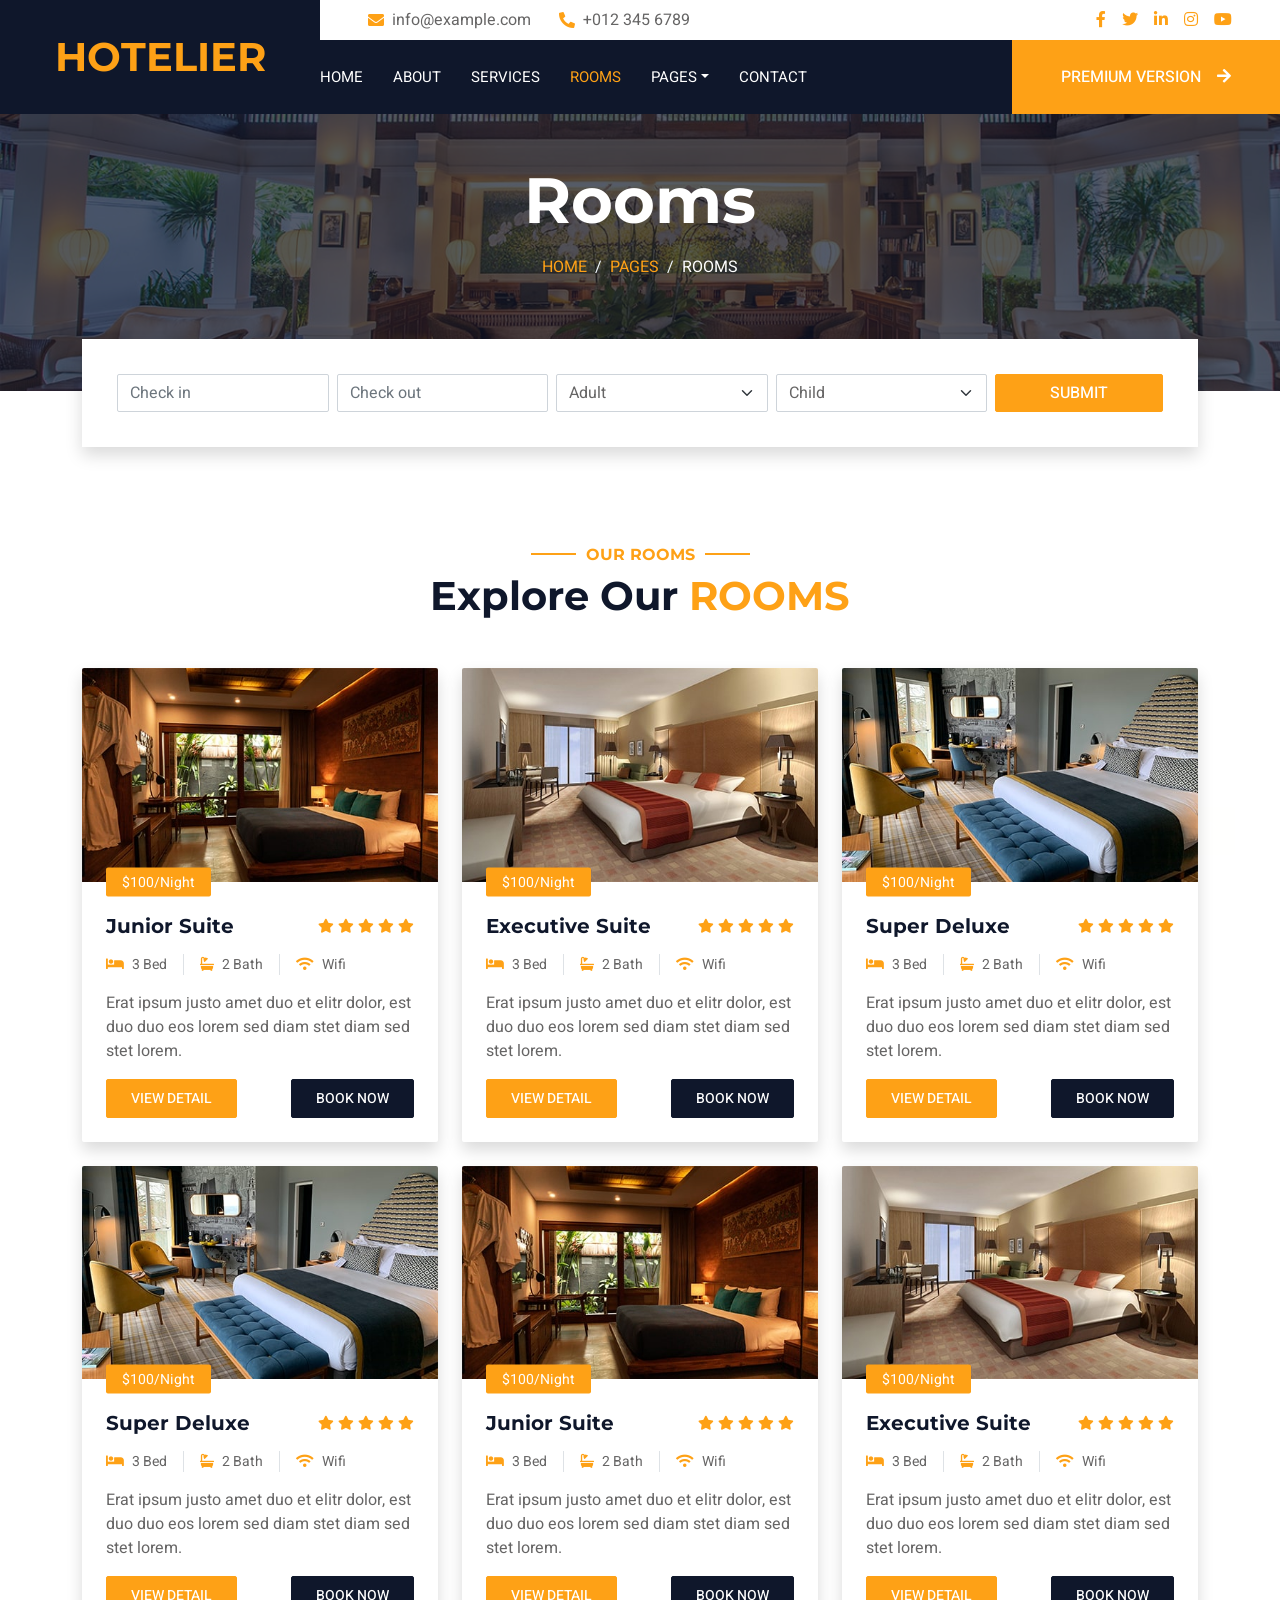
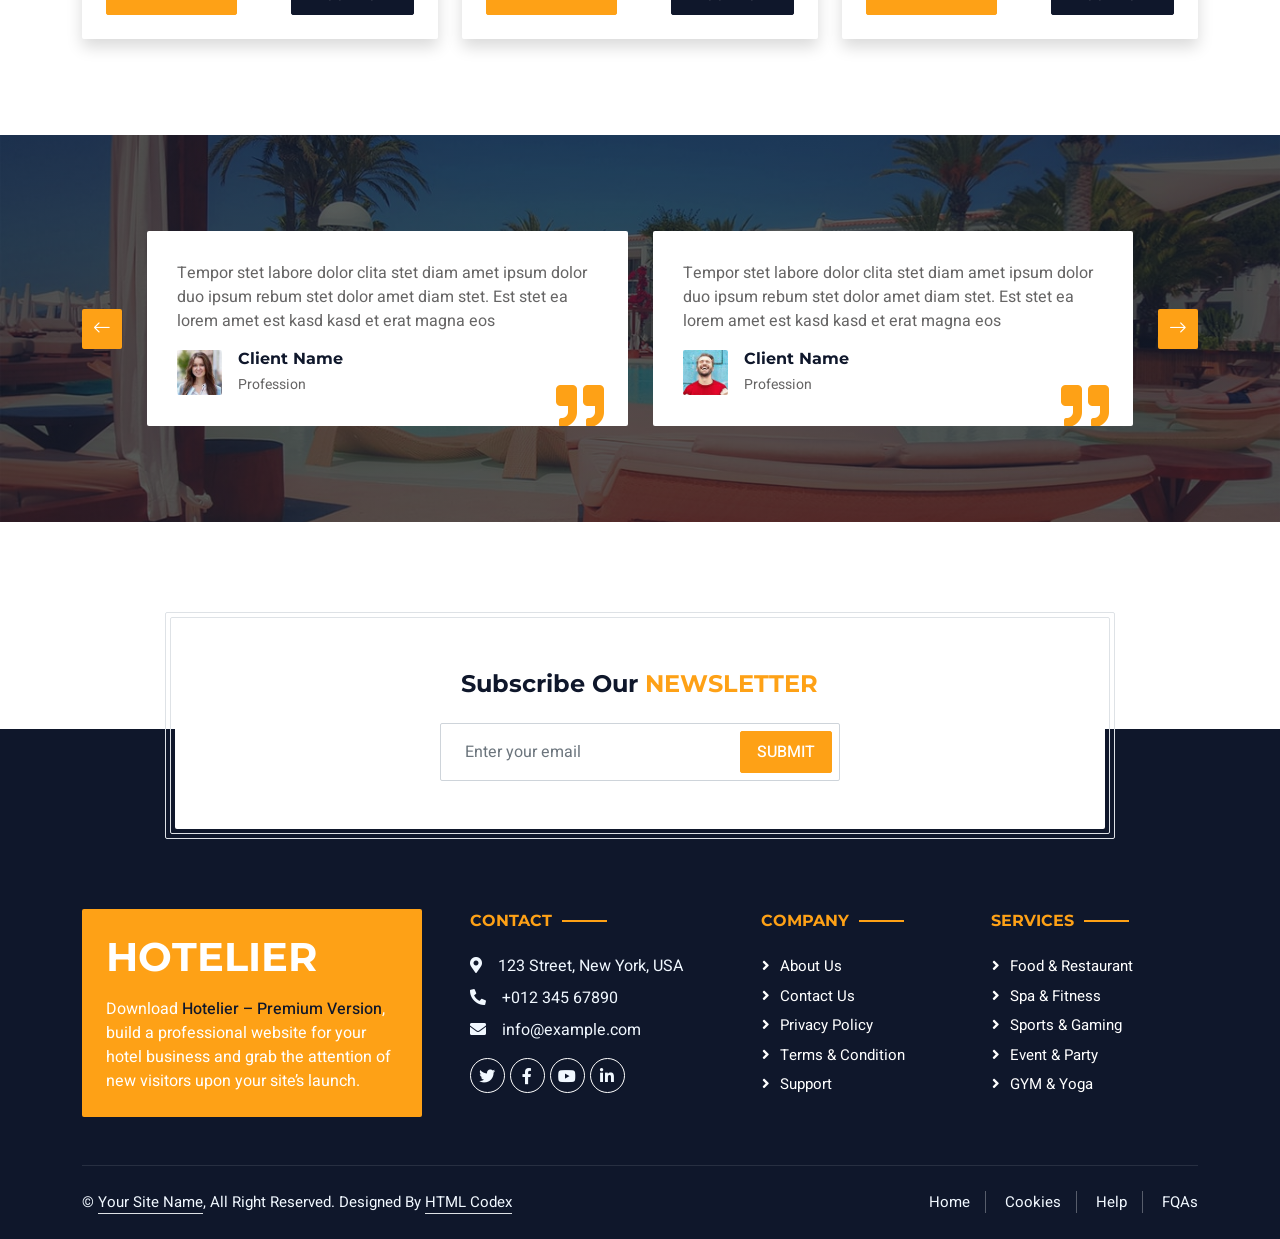
<file: Hotel/room.html>
<!DOCTYPE html>
<html lang="en">

<head>
    <meta charset="utf-8">
    <title>Hotelier - Hotel HTML Template</title>
    <meta content="width=device-width, initial-scale=1.0" name="viewport">
    <meta content="" name="keywords">
    <meta content="" name="description">

    <!-- Favicon -->
    <link href="img/favicon.ico" rel="icon">

    <!-- Google Web Fonts -->
    <link rel="preconnect" href="https://fonts.googleapis.com">
    <link rel="preconnect" href="https://fonts.gstatic.com" crossorigin>
    <link href="https://fonts.googleapis.com/css2?family=Heebo:wght@400;500;600;700&family=Montserrat:wght@400;500;600;700&display=swap" rel="stylesheet">  

    <!-- Icon Font Stylesheet -->
    <link href="https://cdnjs.cloudflare.com/ajax/libs/font-awesome/5.10.0/css/all.min.css" rel="stylesheet">
    <link href="https://cdn.jsdelivr.net/npm/bootstrap-icons@1.4.1/font/bootstrap-icons.css" rel="stylesheet">

    <!-- Libraries Stylesheet -->
    <link href="lib/animate/animate.min.css" rel="stylesheet">
    <link href="lib/owlcarousel/assets/owl.carousel.min.css" rel="stylesheet">
    <link href="lib/tempusdominus/css/tempusdominus-bootstrap-4.min.css" rel="stylesheet" />

    <!-- Customized Bootstrap Stylesheet -->
    <link href="css/bootstrap.min.css" rel="stylesheet">

    <!-- Template Stylesheet -->
    <link href="css/style.css" rel="stylesheet">
</head>

<body>
    <div class="container-xxl bg-white p-0">
        <!-- Spinner Start -->
        <div id="spinner" class="show bg-white position-fixed translate-middle w-100 vh-100 top-50 start-50 d-flex align-items-center justify-content-center">
            <div class="spinner-border text-primary" style="width: 3rem; height: 3rem;" role="status">
                <span class="sr-only">Loading...</span>
            </div>
        </div>
        <!-- Spinner End -->

        <!-- Header Start -->
        <div class="container-fluid bg-dark px-0">
            <div class="row gx-0">
                <div class="col-lg-3 bg-dark d-none d-lg-block">
                    <a href="index.html" class="navbar-brand w-100 h-100 m-0 p-0 d-flex align-items-center justify-content-center">
                        <h1 class="m-0 text-primary text-uppercase">Hotelier</h1>
                    </a>
                </div>
                <div class="col-lg-9">
                    <div class="row gx-0 bg-white d-none d-lg-flex">
                        <div class="col-lg-7 px-5 text-start">
                            <div class="h-100 d-inline-flex align-items-center py-2 me-4">
                                <i class="fa fa-envelope text-primary me-2"></i>
                                <p class="mb-0">info@example.com</p>
                            </div>
                            <div class="h-100 d-inline-flex align-items-center py-2">
                                <i class="fa fa-phone-alt text-primary me-2"></i>
                                <p class="mb-0">+012 345 6789</p>
                            </div>
                        </div>
                        <div class="col-lg-5 px-5 text-end">
                            <div class="d-inline-flex align-items-center py-2">
                                <a class="me-3" href=""><i class="fab fa-facebook-f"></i></a>
                                <a class="me-3" href=""><i class="fab fa-twitter"></i></a>
                                <a class="me-3" href=""><i class="fab fa-linkedin-in"></i></a>
                                <a class="me-3" href=""><i class="fab fa-instagram"></i></a>
                                <a class="" href=""><i class="fab fa-youtube"></i></a>
                            </div>
                        </div>
                    </div>
                    <nav class="navbar navbar-expand-lg bg-dark navbar-dark p-3 p-lg-0">
                        <a href="index.html" class="navbar-brand d-block d-lg-none">
                            <h1 class="m-0 text-primary text-uppercase">Hotelier</h1>
                        </a>
                        <button type="button" class="navbar-toggler" data-bs-toggle="collapse" data-bs-target="#navbarCollapse">
                            <span class="navbar-toggler-icon"></span>
                        </button>
                        <div class="collapse navbar-collapse justify-content-between" id="navbarCollapse">
                            <div class="navbar-nav mr-auto py-0">
                                <a href="index.html" class="nav-item nav-link">Home</a>
                                <a href="about.html" class="nav-item nav-link">About</a>
                                <a href="service.html" class="nav-item nav-link">Services</a>
                                <a href="room.html" class="nav-item nav-link active">Rooms</a>
                                <div class="nav-item dropdown">
                                    <a href="#" class="nav-link dropdown-toggle" data-bs-toggle="dropdown">Pages</a>
                                    <div class="dropdown-menu rounded-0 m-0">
                                        <a href="booking.html" class="dropdown-item">Booking</a>
                                        <a href="team.html" class="dropdown-item">Our Team</a>
                                        <a href="testimonial.html" class="dropdown-item">Testimonial</a>
                                    </div>
                                </div>
                                <a href="contact.html" class="nav-item nav-link">Contact</a>
                            </div>
                            <a href="https://htmlcodex.com/hotel-html-template-pro" class="btn btn-primary rounded-0 py-4 px-md-5 d-none d-lg-block">Premium Version<i class="fa fa-arrow-right ms-3"></i></a>
                        </div>
                    </nav>
                </div>
            </div>
        </div>
        <!-- Header End -->


        <!-- Page Header Start -->
        <div class="container-fluid page-header mb-5 p-0" style="background-image: url(img/carousel-1.jpg);">
            <div class="container-fluid page-header-inner py-5">
                <div class="container text-center pb-5">
                    <h1 class="display-3 text-white mb-3 animated slideInDown">Rooms</h1>
                    <nav aria-label="breadcrumb">
                        <ol class="breadcrumb justify-content-center text-uppercase">
                            <li class="breadcrumb-item"><a href="#">Home</a></li>
                            <li class="breadcrumb-item"><a href="#">Pages</a></li>
                            <li class="breadcrumb-item text-white active" aria-current="page">Rooms</li>
                        </ol>
                    </nav>
                </div>
            </div>
        </div>
        <!-- Page Header End -->


        <!-- Booking Start -->
        <div class="container-fluid booking pb-5 wow fadeIn" data-wow-delay="0.1s">
            <div class="container">
                <div class="bg-white shadow" style="padding: 35px;">
                    <div class="row g-2">
                        <div class="col-md-10">
                            <div class="row g-2">
                                <div class="col-md-3">
                                    <div class="date" id="date1" data-target-input="nearest">
                                        <input type="text" class="form-control datetimepicker-input"
                                            placeholder="Check in" data-target="#date1" data-toggle="datetimepicker" />
                                    </div>
                                </div>
                                <div class="col-md-3">
                                    <div class="date" id="date2" data-target-input="nearest">
                                        <input type="text" class="form-control datetimepicker-input" placeholder="Check out" data-target="#date2" data-toggle="datetimepicker"/>
                                    </div>
                                </div>
                                <div class="col-md-3">
                                    <select class="form-select">
                                        <option selected>Adult</option>
                                        <option value="1">Adult 1</option>
                                        <option value="2">Adult 2</option>
                                        <option value="3">Adult 3</option>
                                    </select>
                                </div>
                                <div class="col-md-3">
                                    <select class="form-select">
                                        <option selected>Child</option>
                                        <option value="1">Child 1</option>
                                        <option value="2">Child 2</option>
                                        <option value="3">Child 3</option>
                                    </select>
                                </div>
                            </div>
                        </div>
                        <div class="col-md-2">
                            <button class="btn btn-primary w-100">Submit</button>
                        </div>
                    </div>
                </div>
            </div>
        </div>
        <!-- Booking End -->


        <!-- Room Start -->
        <div class="container-xxl py-5">
            <div class="container">
                <div class="text-center wow fadeInUp" data-wow-delay="0.1s">
                    <h6 class="section-title text-center text-primary text-uppercase">Our Rooms</h6>
                    <h1 class="mb-5">Explore Our <span class="text-primary text-uppercase">Rooms</span></h1>
                </div>
                <div class="row g-4">
                    <div class="col-lg-4 col-md-6 wow fadeInUp" data-wow-delay="0.1s">
                        <div class="room-item shadow rounded overflow-hidden">
                            <div class="position-relative">
                                <img class="img-fluid" src="img/room-1.jpg" alt="">
                                <small class="position-absolute start-0 top-100 translate-middle-y bg-primary text-white rounded py-1 px-3 ms-4">$100/Night</small>
                            </div>
                            <div class="p-4 mt-2">
                                <div class="d-flex justify-content-between mb-3">
                                    <h5 class="mb-0">Junior Suite</h5>
                                    <div class="ps-2">
                                        <small class="fa fa-star text-primary"></small>
                                        <small class="fa fa-star text-primary"></small>
                                        <small class="fa fa-star text-primary"></small>
                                        <small class="fa fa-star text-primary"></small>
                                        <small class="fa fa-star text-primary"></small>
                                    </div>
                                </div>
                                <div class="d-flex mb-3">
                                    <small class="border-end me-3 pe-3"><i class="fa fa-bed text-primary me-2"></i>3 Bed</small>
                                    <small class="border-end me-3 pe-3"><i class="fa fa-bath text-primary me-2"></i>2 Bath</small>
                                    <small><i class="fa fa-wifi text-primary me-2"></i>Wifi</small>
                                </div>
                                <p class="text-body mb-3">Erat ipsum justo amet duo et elitr dolor, est duo duo eos lorem sed diam stet diam sed stet lorem.</p>
                                <div class="d-flex justify-content-between">
                                    <a class="btn btn-sm btn-primary rounded py-2 px-4" href="">View Detail</a>
                                    <a class="btn btn-sm btn-dark rounded py-2 px-4" href="">Book Now</a>
                                </div>
                            </div>
                        </div>
                    </div>
                    <div class="col-lg-4 col-md-6 wow fadeInUp" data-wow-delay="0.3s">
                        <div class="room-item shadow rounded overflow-hidden">
                            <div class="position-relative">
                                <img class="img-fluid" src="img/room-2.jpg" alt="">
                                <small class="position-absolute start-0 top-100 translate-middle-y bg-primary text-white rounded py-1 px-3 ms-4">$100/Night</small>
                            </div>
                            <div class="p-4 mt-2">
                                <div class="d-flex justify-content-between mb-3">
                                    <h5 class="mb-0">Executive Suite</h5>
                                    <div class="ps-2">
                                        <small class="fa fa-star text-primary"></small>
                                        <small class="fa fa-star text-primary"></small>
                                        <small class="fa fa-star text-primary"></small>
                                        <small class="fa fa-star text-primary"></small>
                                        <small class="fa fa-star text-primary"></small>
                                    </div>
                                </div>
                                <div class="d-flex mb-3">
                                    <small class="border-end me-3 pe-3"><i class="fa fa-bed text-primary me-2"></i>3 Bed</small>
                                    <small class="border-end me-3 pe-3"><i class="fa fa-bath text-primary me-2"></i>2 Bath</small>
                                    <small><i class="fa fa-wifi text-primary me-2"></i>Wifi</small>
                                </div>
                                <p class="text-body mb-3">Erat ipsum justo amet duo et elitr dolor, est duo duo eos lorem sed diam stet diam sed stet lorem.</p>
                                <div class="d-flex justify-content-between">
                                    <a class="btn btn-sm btn-primary rounded py-2 px-4" href="">View Detail</a>
                                    <a class="btn btn-sm btn-dark rounded py-2 px-4" href="">Book Now</a>
                                </div>
                            </div>
                        </div>
                    </div>
                    <div class="col-lg-4 col-md-6 wow fadeInUp" data-wow-delay="0.6s">
                        <div class="room-item shadow rounded overflow-hidden">
                            <div class="position-relative">
                                <img class="img-fluid" src="img/room-3.jpg" alt="">
                                <small class="position-absolute start-0 top-100 translate-middle-y bg-primary text-white rounded py-1 px-3 ms-4">$100/Night</small>
                            </div>
                            <div class="p-4 mt-2">
                                <div class="d-flex justify-content-between mb-3">
                                    <h5 class="mb-0">Super Deluxe</h5>
                                    <div class="ps-2">
                                        <small class="fa fa-star text-primary"></small>
                                        <small class="fa fa-star text-primary"></small>
                                        <small class="fa fa-star text-primary"></small>
                                        <small class="fa fa-star text-primary"></small>
                                        <small class="fa fa-star text-primary"></small>
                                    </div>
                                </div>
                                <div class="d-flex mb-3">
                                    <small class="border-end me-3 pe-3"><i class="fa fa-bed text-primary me-2"></i>3 Bed</small>
                                    <small class="border-end me-3 pe-3"><i class="fa fa-bath text-primary me-2"></i>2 Bath</small>
                                    <small><i class="fa fa-wifi text-primary me-2"></i>Wifi</small>
                                </div>
                                <p class="text-body mb-3">Erat ipsum justo amet duo et elitr dolor, est duo duo eos lorem sed diam stet diam sed stet lorem.</p>
                                <div class="d-flex justify-content-between">
                                    <a class="btn btn-sm btn-primary rounded py-2 px-4" href="">View Detail</a>
                                    <a class="btn btn-sm btn-dark rounded py-2 px-4" href="">Book Now</a>
                                </div>
                            </div>
                        </div>
                    </div>
                    <div class="col-lg-4 col-md-6 wow fadeInUp" data-wow-delay="0.6s">
                        <div class="room-item shadow rounded overflow-hidden">
                            <div class="position-relative">
                                <img class="img-fluid" src="img/room-3.jpg" alt="">
                                <small class="position-absolute start-0 top-100 translate-middle-y bg-primary text-white rounded py-1 px-3 ms-4">$100/Night</small>
                            </div>
                            <div class="p-4 mt-2">
                                <div class="d-flex justify-content-between mb-3">
                                    <h5 class="mb-0">Super Deluxe</h5>
                                    <div class="ps-2">
                                        <small class="fa fa-star text-primary"></small>
                                        <small class="fa fa-star text-primary"></small>
                                        <small class="fa fa-star text-primary"></small>
                                        <small class="fa fa-star text-primary"></small>
                                        <small class="fa fa-star text-primary"></small>
                                    </div>
                                </div>
                                <div class="d-flex mb-3">
                                    <small class="border-end me-3 pe-3"><i class="fa fa-bed text-primary me-2"></i>3 Bed</small>
                                    <small class="border-end me-3 pe-3"><i class="fa fa-bath text-primary me-2"></i>2 Bath</small>
                                    <small><i class="fa fa-wifi text-primary me-2"></i>Wifi</small>
                                </div>
                                <p class="text-body mb-3">Erat ipsum justo amet duo et elitr dolor, est duo duo eos lorem sed diam stet diam sed stet lorem.</p>
                                <div class="d-flex justify-content-between">
                                    <a class="btn btn-sm btn-primary rounded py-2 px-4" href="">View Detail</a>
                                    <a class="btn btn-sm btn-dark rounded py-2 px-4" href="">Book Now</a>
                                </div>
                            </div>
                        </div>
                    </div>
                    <div class="col-lg-4 col-md-6 wow fadeInUp" data-wow-delay="0.1s">
                        <div class="room-item shadow rounded overflow-hidden">
                            <div class="position-relative">
                                <img class="img-fluid" src="img/room-1.jpg" alt="">
                                <small class="position-absolute start-0 top-100 translate-middle-y bg-primary text-white rounded py-1 px-3 ms-4">$100/Night</small>
                            </div>
                            <div class="p-4 mt-2">
                                <div class="d-flex justify-content-between mb-3">
                                    <h5 class="mb-0">Junior Suite</h5>
                                    <div class="ps-2">
                                        <small class="fa fa-star text-primary"></small>
                                        <small class="fa fa-star text-primary"></small>
                                        <small class="fa fa-star text-primary"></small>
                                        <small class="fa fa-star text-primary"></small>
                                        <small class="fa fa-star text-primary"></small>
                                    </div>
                                </div>
                                <div class="d-flex mb-3">
                                    <small class="border-end me-3 pe-3"><i class="fa fa-bed text-primary me-2"></i>3 Bed</small>
                                    <small class="border-end me-3 pe-3"><i class="fa fa-bath text-primary me-2"></i>2 Bath</small>
                                    <small><i class="fa fa-wifi text-primary me-2"></i>Wifi</small>
                                </div>
                                <p class="text-body mb-3">Erat ipsum justo amet duo et elitr dolor, est duo duo eos lorem sed diam stet diam sed stet lorem.</p>
                                <div class="d-flex justify-content-between">
                                    <a class="btn btn-sm btn-primary rounded py-2 px-4" href="">View Detail</a>
                                    <a class="btn btn-sm btn-dark rounded py-2 px-4" href="">Book Now</a>
                                </div>
                            </div>
                        </div>
                    </div>
                    <div class="col-lg-4 col-md-6 wow fadeInUp" data-wow-delay="0.3s">
                        <div class="room-item shadow rounded overflow-hidden">
                            <div class="position-relative">
                                <img class="img-fluid" src="img/room-2.jpg" alt="">
                                <small class="position-absolute start-0 top-100 translate-middle-y bg-primary text-white rounded py-1 px-3 ms-4">$100/Night</small>
                            </div>
                            <div class="p-4 mt-2">
                                <div class="d-flex justify-content-between mb-3">
                                    <h5 class="mb-0">Executive Suite</h5>
                                    <div class="ps-2">
                                        <small class="fa fa-star text-primary"></small>
                                        <small class="fa fa-star text-primary"></small>
                                        <small class="fa fa-star text-primary"></small>
                                        <small class="fa fa-star text-primary"></small>
                                        <small class="fa fa-star text-primary"></small>
                                    </div>
                                </div>
                                <div class="d-flex mb-3">
                                    <small class="border-end me-3 pe-3"><i class="fa fa-bed text-primary me-2"></i>3 Bed</small>
                                    <small class="border-end me-3 pe-3"><i class="fa fa-bath text-primary me-2"></i>2 Bath</small>
                                    <small><i class="fa fa-wifi text-primary me-2"></i>Wifi</small>
                                </div>
                                <p class="text-body mb-3">Erat ipsum justo amet duo et elitr dolor, est duo duo eos lorem sed diam stet diam sed stet lorem.</p>
                                <div class="d-flex justify-content-between">
                                    <a class="btn btn-sm btn-primary rounded py-2 px-4" href="">View Detail</a>
                                    <a class="btn btn-sm btn-dark rounded py-2 px-4" href="">Book Now</a>
                                </div>
                            </div>
                        </div>
                    </div>
                </div>
            </div>
        </div>
        <!-- Room End -->


        <!-- Testimonial Start -->
        <div class="container-xxl testimonial mt-5 py-5 bg-dark wow zoomIn" data-wow-delay="0.1s" style="margin-bottom: 90px;">
            <div class="container">
                <div class="owl-carousel testimonial-carousel py-5">
                    <div class="testimonial-item position-relative bg-white rounded overflow-hidden">
                        <p>Tempor stet labore dolor clita stet diam amet ipsum dolor duo ipsum rebum stet dolor amet diam stet. Est stet ea lorem amet est kasd kasd et erat magna eos</p>
                        <div class="d-flex align-items-center">
                            <img class="img-fluid flex-shrink-0 rounded" src="img/testimonial-1.jpg" style="width: 45px; height: 45px;">
                            <div class="ps-3">
                                <h6 class="fw-bold mb-1">Client Name</h6>
                                <small>Profession</small>
                            </div>
                        </div>
                        <i class="fa fa-quote-right fa-3x text-primary position-absolute end-0 bottom-0 me-4 mb-n1"></i>
                    </div>
                    <div class="testimonial-item position-relative bg-white rounded overflow-hidden">
                        <p>Tempor stet labore dolor clita stet diam amet ipsum dolor duo ipsum rebum stet dolor amet diam stet. Est stet ea lorem amet est kasd kasd et erat magna eos</p>
                        <div class="d-flex align-items-center">
                            <img class="img-fluid flex-shrink-0 rounded" src="img/testimonial-2.jpg" style="width: 45px; height: 45px;">
                            <div class="ps-3">
                                <h6 class="fw-bold mb-1">Client Name</h6>
                                <small>Profession</small>
                            </div>
                        </div>
                        <i class="fa fa-quote-right fa-3x text-primary position-absolute end-0 bottom-0 me-4 mb-n1"></i>
                    </div>
                    <div class="testimonial-item position-relative bg-white rounded overflow-hidden">
                        <p>Tempor stet labore dolor clita stet diam amet ipsum dolor duo ipsum rebum stet dolor amet diam stet. Est stet ea lorem amet est kasd kasd et erat magna eos</p>
                        <div class="d-flex align-items-center">
                            <img class="img-fluid flex-shrink-0 rounded" src="img/testimonial-3.jpg" style="width: 45px; height: 45px;">
                            <div class="ps-3">
                                <h6 class="fw-bold mb-1">Client Name</h6>
                                <small>Profession</small>
                            </div>
                        </div>
                        <i class="fa fa-quote-right fa-3x text-primary position-absolute end-0 bottom-0 me-4 mb-n1"></i>
                    </div>
                </div>
            </div>
        </div>
        <!-- Testimonial End -->


        <!-- Newsletter Start -->
        <div class="container newsletter mt-5 wow fadeIn" data-wow-delay="0.1s">
            <div class="row justify-content-center">
                <div class="col-lg-10 border rounded p-1">
                    <div class="border rounded text-center p-1">
                        <div class="bg-white rounded text-center p-5">
                            <h4 class="mb-4">Subscribe Our <span class="text-primary text-uppercase">Newsletter</span></h4>
                            <div class="position-relative mx-auto" style="max-width: 400px;">
                                <input class="form-control w-100 py-3 ps-4 pe-5" type="text" placeholder="Enter your email">
                                <button type="button" class="btn btn-primary py-2 px-3 position-absolute top-0 end-0 mt-2 me-2">Submit</button>
                            </div>
                        </div>
                    </div>
                </div>
            </div>
        </div>
        <!-- Newsletter Start -->
        

        <!-- Footer Start -->
        <div class="container-fluid bg-dark text-light footer wow fadeIn" data-wow-delay="0.1s">
            <div class="container pb-5">
                <div class="row g-5">
                    <div class="col-md-6 col-lg-4">
                        <div class="bg-primary rounded p-4">
                            <a href="index.html"><h1 class="text-white text-uppercase mb-3">Hotelier</h1></a>
                            <p class="text-white mb-0">
								Download <a class="text-dark fw-medium" href="https://htmlcodex.com/hotel-html-template-pro">Hotelier – Premium Version</a>, build a professional website for your hotel business and grab the attention of new visitors upon your site’s launch.
							</p>
                        </div>
                    </div>
                    <div class="col-md-6 col-lg-3">
                        <h6 class="section-title text-start text-primary text-uppercase mb-4">Contact</h6>
                        <p class="mb-2"><i class="fa fa-map-marker-alt me-3"></i>123 Street, New York, USA</p>
                        <p class="mb-2"><i class="fa fa-phone-alt me-3"></i>+012 345 67890</p>
                        <p class="mb-2"><i class="fa fa-envelope me-3"></i>info@example.com</p>
                        <div class="d-flex pt-2">
                            <a class="btn btn-outline-light btn-social" href=""><i class="fab fa-twitter"></i></a>
                            <a class="btn btn-outline-light btn-social" href=""><i class="fab fa-facebook-f"></i></a>
                            <a class="btn btn-outline-light btn-social" href=""><i class="fab fa-youtube"></i></a>
                            <a class="btn btn-outline-light btn-social" href=""><i class="fab fa-linkedin-in"></i></a>
                        </div>
                    </div>
                    <div class="col-lg-5 col-md-12">
                        <div class="row gy-5 g-4">
                            <div class="col-md-6">
                                <h6 class="section-title text-start text-primary text-uppercase mb-4">Company</h6>
                                <a class="btn btn-link" href="">About Us</a>
                                <a class="btn btn-link" href="">Contact Us</a>
                                <a class="btn btn-link" href="">Privacy Policy</a>
                                <a class="btn btn-link" href="">Terms & Condition</a>
                                <a class="btn btn-link" href="">Support</a>
                            </div>
                            <div class="col-md-6">
                                <h6 class="section-title text-start text-primary text-uppercase mb-4">Services</h6>
                                <a class="btn btn-link" href="">Food & Restaurant</a>
                                <a class="btn btn-link" href="">Spa & Fitness</a>
                                <a class="btn btn-link" href="">Sports & Gaming</a>
                                <a class="btn btn-link" href="">Event & Party</a>
                                <a class="btn btn-link" href="">GYM & Yoga</a>
                            </div>
                        </div>
                    </div>
                </div>
            </div>
            <div class="container">
                <div class="copyright">
                    <div class="row">
                        <div class="col-md-6 text-center text-md-start mb-3 mb-md-0">
                            &copy; <a class="border-bottom" href="#">Your Site Name</a>, All Right Reserved. 
							
							<!--/*** This template is free as long as you keep the footer author’s credit link/attribution link/backlink. If you'd like to use the template without the footer author’s credit link/attribution link/backlink, you can purchase the Credit Removal License from "https://htmlcodex.com/credit-removal". Thank you for your support. ***/-->
							Designed By <a class="border-bottom" href="https://htmlcodex.com">HTML Codex</a>
                        </div>
                        <div class="col-md-6 text-center text-md-end">
                            <div class="footer-menu">
                                <a href="">Home</a>
                                <a href="">Cookies</a>
                                <a href="">Help</a>
                                <a href="">FQAs</a>
                            </div>
                        </div>
                    </div>
                </div>
            </div>
        </div>
        <!-- Footer End -->


        <!-- Back to Top -->
        <a href="#" class="btn btn-lg btn-primary btn-lg-square back-to-top"><i class="bi bi-arrow-up"></i></a>
    </div>

    <!-- JavaScript Libraries -->
    <script src="https://code.jquery.com/jquery-3.4.1.min.js"></script>
    <script src="https://cdn.jsdelivr.net/npm/bootstrap@5.0.0/dist/js/bootstrap.bundle.min.js"></script>
    <script src="lib/wow/wow.min.js"></script>
    <script src="lib/easing/easing.min.js"></script>
    <script src="lib/waypoints/waypoints.min.js"></script>
    <script src="lib/counterup/counterup.min.js"></script>
    <script src="lib/owlcarousel/owl.carousel.min.js"></script>
    <script src="lib/tempusdominus/js/moment.min.js"></script>
    <script src="lib/tempusdominus/js/moment-timezone.min.js"></script>
    <script src="lib/tempusdominus/js/tempusdominus-bootstrap-4.min.js"></script>

    <!-- Template Javascript -->
    <script src="js/main.js"></script>
</body>

</html>
</file>
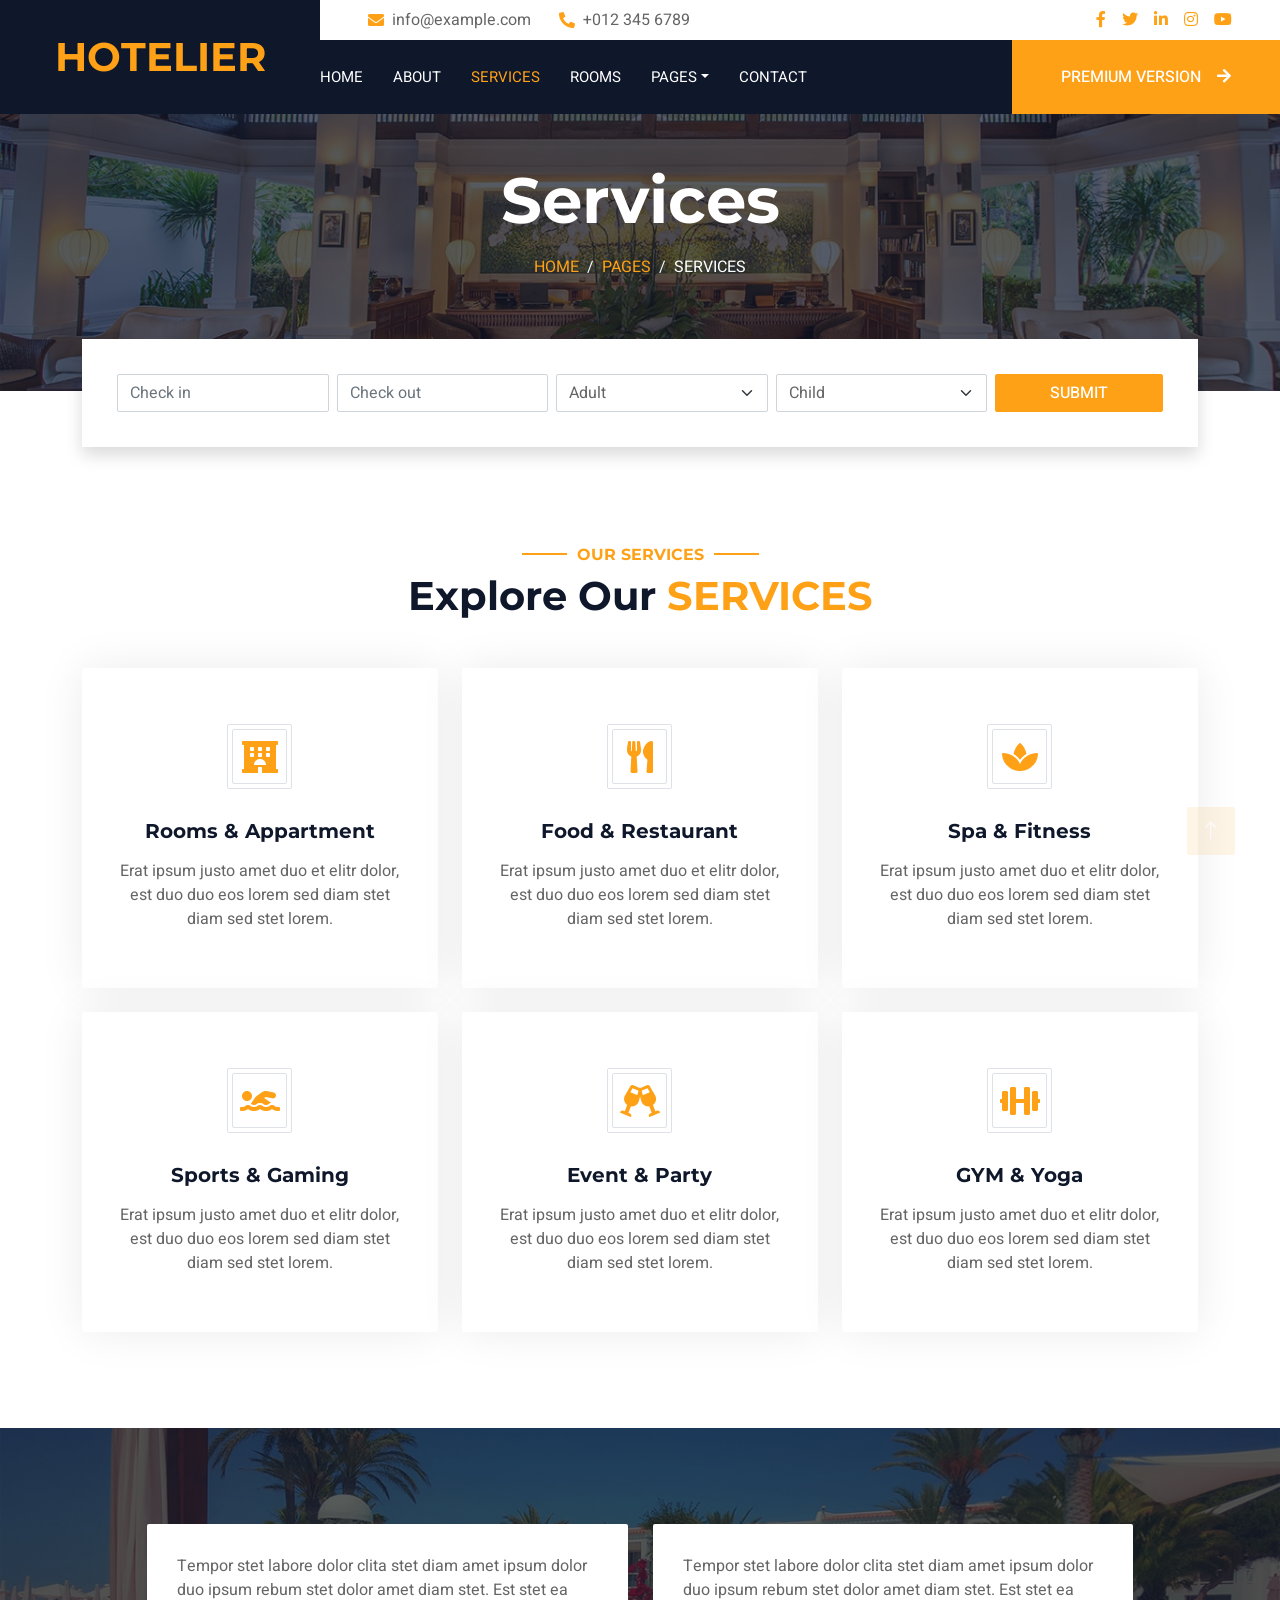
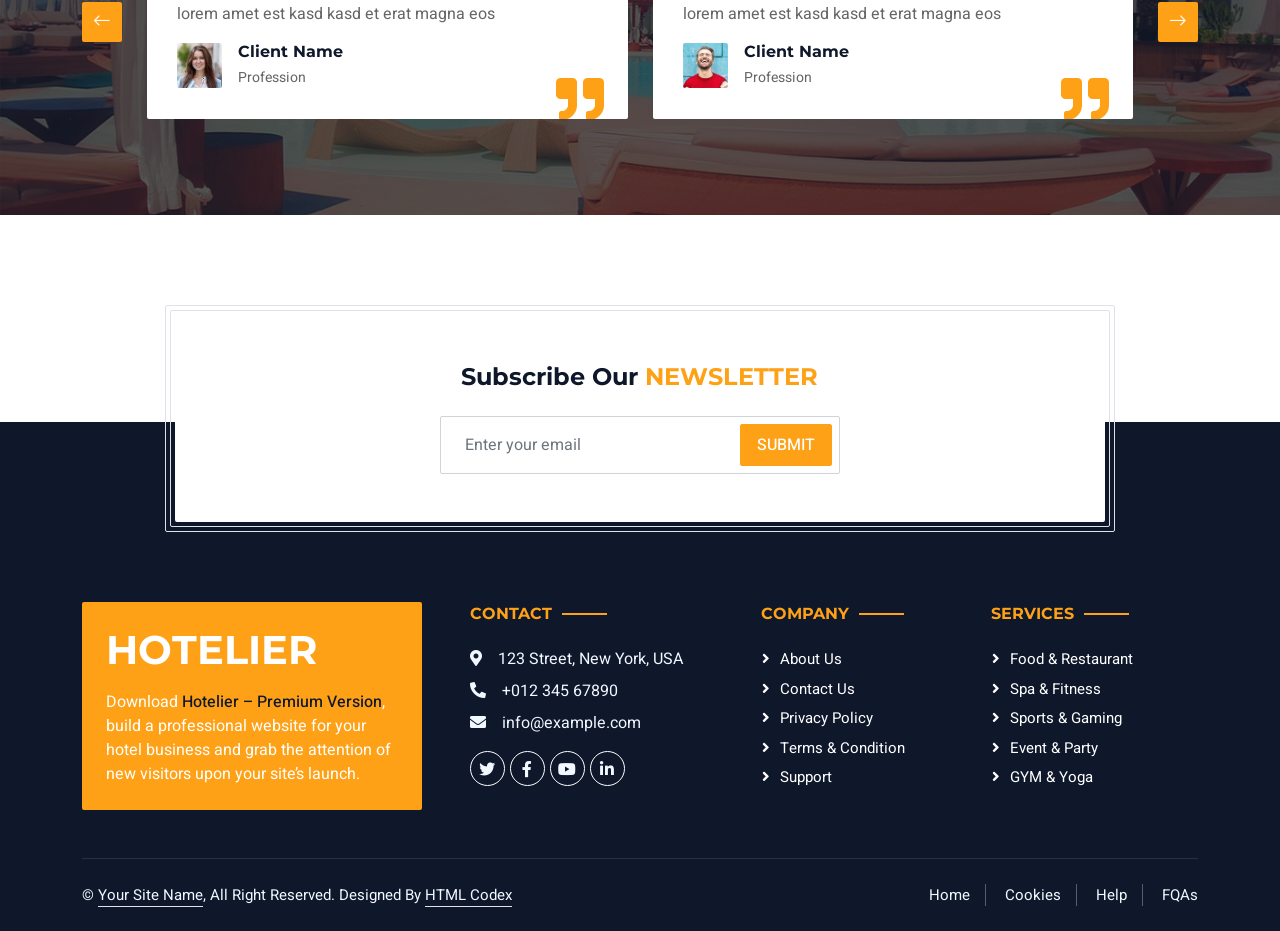
<file: Hotel/service.html>
<!DOCTYPE html>
<html lang="en">

<head>
    <meta charset="utf-8">
    <title>Hotelier - Hotel HTML Template</title>
    <meta content="width=device-width, initial-scale=1.0" name="viewport">
    <meta content="" name="keywords">
    <meta content="" name="description">

    <!-- Favicon -->
    <link href="img/favicon.ico" rel="icon">

    <!-- Google Web Fonts -->
    <link rel="preconnect" href="https://fonts.googleapis.com">
    <link rel="preconnect" href="https://fonts.gstatic.com" crossorigin>
    <link href="https://fonts.googleapis.com/css2?family=Heebo:wght@400;500;600;700&family=Montserrat:wght@400;500;600;700&display=swap" rel="stylesheet">  

    <!-- Icon Font Stylesheet -->
    <link href="https://cdnjs.cloudflare.com/ajax/libs/font-awesome/5.10.0/css/all.min.css" rel="stylesheet">
    <link href="https://cdn.jsdelivr.net/npm/bootstrap-icons@1.4.1/font/bootstrap-icons.css" rel="stylesheet">

    <!-- Libraries Stylesheet -->
    <link href="lib/animate/animate.min.css" rel="stylesheet">
    <link href="lib/owlcarousel/assets/owl.carousel.min.css" rel="stylesheet">
    <link href="lib/tempusdominus/css/tempusdominus-bootstrap-4.min.css" rel="stylesheet" />

    <!-- Customized Bootstrap Stylesheet -->
    <link href="css/bootstrap.min.css" rel="stylesheet">

    <!-- Template Stylesheet -->
    <link href="css/style.css" rel="stylesheet">
</head>

<body>
    <div class="container-xxl bg-white p-0">
        <!-- Spinner Start -->
        <div id="spinner" class="show bg-white position-fixed translate-middle w-100 vh-100 top-50 start-50 d-flex align-items-center justify-content-center">
            <div class="spinner-border text-primary" style="width: 3rem; height: 3rem;" role="status">
                <span class="sr-only">Loading...</span>
            </div>
        </div>
        <!-- Spinner End -->

        <!-- Header Start -->
        <div class="container-fluid bg-dark px-0">
            <div class="row gx-0">
                <div class="col-lg-3 bg-dark d-none d-lg-block">
                    <a href="index.html" class="navbar-brand w-100 h-100 m-0 p-0 d-flex align-items-center justify-content-center">
                        <h1 class="m-0 text-primary text-uppercase">Hotelier</h1>
                    </a>
                </div>
                <div class="col-lg-9">
                    <div class="row gx-0 bg-white d-none d-lg-flex">
                        <div class="col-lg-7 px-5 text-start">
                            <div class="h-100 d-inline-flex align-items-center py-2 me-4">
                                <i class="fa fa-envelope text-primary me-2"></i>
                                <p class="mb-0">info@example.com</p>
                            </div>
                            <div class="h-100 d-inline-flex align-items-center py-2">
                                <i class="fa fa-phone-alt text-primary me-2"></i>
                                <p class="mb-0">+012 345 6789</p>
                            </div>
                        </div>
                        <div class="col-lg-5 px-5 text-end">
                            <div class="d-inline-flex align-items-center py-2">
                                <a class="me-3" href=""><i class="fab fa-facebook-f"></i></a>
                                <a class="me-3" href=""><i class="fab fa-twitter"></i></a>
                                <a class="me-3" href=""><i class="fab fa-linkedin-in"></i></a>
                                <a class="me-3" href=""><i class="fab fa-instagram"></i></a>
                                <a class="" href=""><i class="fab fa-youtube"></i></a>
                            </div>
                        </div>
                    </div>
                    <nav class="navbar navbar-expand-lg bg-dark navbar-dark p-3 p-lg-0">
                        <a href="index.html" class="navbar-brand d-block d-lg-none">
                            <h1 class="m-0 text-primary text-uppercase">Hotelier</h1>
                        </a>
                        <button type="button" class="navbar-toggler" data-bs-toggle="collapse" data-bs-target="#navbarCollapse">
                            <span class="navbar-toggler-icon"></span>
                        </button>
                        <div class="collapse navbar-collapse justify-content-between" id="navbarCollapse">
                            <div class="navbar-nav mr-auto py-0">
                                <a href="index.html" class="nav-item nav-link">Home</a>
                                <a href="about.html" class="nav-item nav-link">About</a>
                                <a href="service.html" class="nav-item nav-link active">Services</a>
                                <a href="room.html" class="nav-item nav-link">Rooms</a>
                                <div class="nav-item dropdown">
                                    <a href="#" class="nav-link dropdown-toggle" data-bs-toggle="dropdown">Pages</a>
                                    <div class="dropdown-menu rounded-0 m-0">
                                        <a href="booking.html" class="dropdown-item">Booking</a>
                                        <a href="team.html" class="dropdown-item">Our Team</a>
                                        <a href="testimonial.html" class="dropdown-item">Testimonial</a>
                                    </div>
                                </div>
                                <a href="contact.html" class="nav-item nav-link">Contact</a>
                            </div>
                            <a href="https://htmlcodex.com/hotel-html-template-pro" class="btn btn-primary rounded-0 py-4 px-md-5 d-none d-lg-block">Premium Version<i class="fa fa-arrow-right ms-3"></i></a>
                        </div>
                    </nav>
                </div>
            </div>
        </div>
        <!-- Header End -->


        <!-- Page Header Start -->
        <div class="container-fluid page-header mb-5 p-0" style="background-image: url(img/carousel-1.jpg);">
            <div class="container-fluid page-header-inner py-5">
                <div class="container text-center pb-5">
                    <h1 class="display-3 text-white mb-3 animated slideInDown">Services</h1>
                    <nav aria-label="breadcrumb">
                        <ol class="breadcrumb justify-content-center text-uppercase">
                            <li class="breadcrumb-item"><a href="#">Home</a></li>
                            <li class="breadcrumb-item"><a href="#">Pages</a></li>
                            <li class="breadcrumb-item text-white active" aria-current="page">Services</li>
                        </ol>
                    </nav>
                </div>
            </div>
        </div>
        <!-- Page Header End -->


        <!-- Booking Start -->
        <div class="container-fluid booking pb-5 wow fadeIn" data-wow-delay="0.1s">
            <div class="container">
                <div class="bg-white shadow" style="padding: 35px;">
                    <div class="row g-2">
                        <div class="col-md-10">
                            <div class="row g-2">
                                <div class="col-md-3">
                                    <div class="date" id="date1" data-target-input="nearest">
                                        <input type="text" class="form-control datetimepicker-input"
                                            placeholder="Check in" data-target="#date1" data-toggle="datetimepicker" />
                                    </div>
                                </div>
                                <div class="col-md-3">
                                    <div class="date" id="date2" data-target-input="nearest">
                                        <input type="text" class="form-control datetimepicker-input" placeholder="Check out" data-target="#date2" data-toggle="datetimepicker"/>
                                    </div>
                                </div>
                                <div class="col-md-3">
                                    <select class="form-select">
                                        <option selected>Adult</option>
                                        <option value="1">Adult 1</option>
                                        <option value="2">Adult 2</option>
                                        <option value="3">Adult 3</option>
                                    </select>
                                </div>
                                <div class="col-md-3">
                                    <select class="form-select">
                                        <option selected>Child</option>
                                        <option value="1">Child 1</option>
                                        <option value="2">Child 2</option>
                                        <option value="3">Child 3</option>
                                    </select>
                                </div>
                            </div>
                        </div>
                        <div class="col-md-2">
                            <button class="btn btn-primary w-100">Submit</button>
                        </div>
                    </div>
                </div>
            </div>
        </div>
        <!-- Booking End -->


        <!-- Service Start -->
        <div class="container-xxl py-5">
            <div class="container">
                <div class="text-center wow fadeInUp" data-wow-delay="0.1s">
                    <h6 class="section-title text-center text-primary text-uppercase">Our Services</h6>
                    <h1 class="mb-5">Explore Our <span class="text-primary text-uppercase">Services</span></h1>
                </div>
                <div class="row g-4">
                    <div class="col-lg-4 col-md-6 wow fadeInUp" data-wow-delay="0.1s">
                        <a class="service-item rounded" href="">
                            <div class="service-icon bg-transparent border rounded p-1">
                                <div class="w-100 h-100 border rounded d-flex align-items-center justify-content-center">
                                    <i class="fa fa-hotel fa-2x text-primary"></i>
                                </div>
                            </div>
                            <h5 class="mb-3">Rooms & Appartment</h5>
                            <p class="text-body mb-0">Erat ipsum justo amet duo et elitr dolor, est duo duo eos lorem sed diam stet diam sed stet lorem.</p>
                        </a>
                    </div>
                    <div class="col-lg-4 col-md-6 wow fadeInUp" data-wow-delay="0.2s">
                        <a class="service-item rounded" href="">
                            <div class="service-icon bg-transparent border rounded p-1">
                                <div class="w-100 h-100 border rounded d-flex align-items-center justify-content-center">
                                    <i class="fa fa-utensils fa-2x text-primary"></i>
                                </div>
                            </div>
                            <h5 class="mb-3">Food & Restaurant</h5>
                            <p class="text-body mb-0">Erat ipsum justo amet duo et elitr dolor, est duo duo eos lorem sed diam stet diam sed stet lorem.</p>
                        </a>
                    </div>
                    <div class="col-lg-4 col-md-6 wow fadeInUp" data-wow-delay="0.3s">
                        <a class="service-item rounded" href="">
                            <div class="service-icon bg-transparent border rounded p-1">
                                <div class="w-100 h-100 border rounded d-flex align-items-center justify-content-center">
                                    <i class="fa fa-spa fa-2x text-primary"></i>
                                </div>
                            </div>
                            <h5 class="mb-3">Spa & Fitness</h5>
                            <p class="text-body mb-0">Erat ipsum justo amet duo et elitr dolor, est duo duo eos lorem sed diam stet diam sed stet lorem.</p>
                        </a>
                    </div>
                    <div class="col-lg-4 col-md-6 wow fadeInUp" data-wow-delay="0.4s">
                        <a class="service-item rounded" href="">
                            <div class="service-icon bg-transparent border rounded p-1">
                                <div class="w-100 h-100 border rounded d-flex align-items-center justify-content-center">
                                    <i class="fa fa-swimmer fa-2x text-primary"></i>
                                </div>
                            </div>
                            <h5 class="mb-3">Sports & Gaming</h5>
                            <p class="text-body mb-0">Erat ipsum justo amet duo et elitr dolor, est duo duo eos lorem sed diam stet diam sed stet lorem.</p>
                        </a>
                    </div>
                    <div class="col-lg-4 col-md-6 wow fadeInUp" data-wow-delay="0.5s">
                        <a class="service-item rounded" href="">
                            <div class="service-icon bg-transparent border rounded p-1">
                                <div class="w-100 h-100 border rounded d-flex align-items-center justify-content-center">
                                    <i class="fa fa-glass-cheers fa-2x text-primary"></i>
                                </div>
                            </div>
                            <h5 class="mb-3">Event & Party</h5>
                            <p class="text-body mb-0">Erat ipsum justo amet duo et elitr dolor, est duo duo eos lorem sed diam stet diam sed stet lorem.</p>
                        </a>
                    </div>
                    <div class="col-lg-4 col-md-6 wow fadeInUp" data-wow-delay="0.6s">
                        <a class="service-item rounded" href="">
                            <div class="service-icon bg-transparent border rounded p-1">
                                <div class="w-100 h-100 border rounded d-flex align-items-center justify-content-center">
                                    <i class="fa fa-dumbbell fa-2x text-primary"></i>
                                </div>
                            </div>
                            <h5 class="mb-3">GYM & Yoga</h5>
                            <p class="text-body mb-0">Erat ipsum justo amet duo et elitr dolor, est duo duo eos lorem sed diam stet diam sed stet lorem.</p>
                        </a>
                    </div>
                </div>
            </div>
        </div>
        <!-- Service End -->


        <!-- Testimonial Start -->
        <div class="container-xxl testimonial mt-5 py-5 bg-dark wow zoomIn" data-wow-delay="0.1s" style="margin-bottom: 90px;">
            <div class="container">
                <div class="owl-carousel testimonial-carousel py-5">
                    <div class="testimonial-item position-relative bg-white rounded overflow-hidden">
                        <p>Tempor stet labore dolor clita stet diam amet ipsum dolor duo ipsum rebum stet dolor amet diam stet. Est stet ea lorem amet est kasd kasd et erat magna eos</p>
                        <div class="d-flex align-items-center">
                            <img class="img-fluid flex-shrink-0 rounded" src="img/testimonial-1.jpg" style="width: 45px; height: 45px;">
                            <div class="ps-3">
                                <h6 class="fw-bold mb-1">Client Name</h6>
                                <small>Profession</small>
                            </div>
                        </div>
                        <i class="fa fa-quote-right fa-3x text-primary position-absolute end-0 bottom-0 me-4 mb-n1"></i>
                    </div>
                    <div class="testimonial-item position-relative bg-white rounded overflow-hidden">
                        <p>Tempor stet labore dolor clita stet diam amet ipsum dolor duo ipsum rebum stet dolor amet diam stet. Est stet ea lorem amet est kasd kasd et erat magna eos</p>
                        <div class="d-flex align-items-center">
                            <img class="img-fluid flex-shrink-0 rounded" src="img/testimonial-2.jpg" style="width: 45px; height: 45px;">
                            <div class="ps-3">
                                <h6 class="fw-bold mb-1">Client Name</h6>
                                <small>Profession</small>
                            </div>
                        </div>
                        <i class="fa fa-quote-right fa-3x text-primary position-absolute end-0 bottom-0 me-4 mb-n1"></i>
                    </div>
                    <div class="testimonial-item position-relative bg-white rounded overflow-hidden">
                        <p>Tempor stet labore dolor clita stet diam amet ipsum dolor duo ipsum rebum stet dolor amet diam stet. Est stet ea lorem amet est kasd kasd et erat magna eos</p>
                        <div class="d-flex align-items-center">
                            <img class="img-fluid flex-shrink-0 rounded" src="img/testimonial-3.jpg" style="width: 45px; height: 45px;">
                            <div class="ps-3">
                                <h6 class="fw-bold mb-1">Client Name</h6>
                                <small>Profession</small>
                            </div>
                        </div>
                        <i class="fa fa-quote-right fa-3x text-primary position-absolute end-0 bottom-0 me-4 mb-n1"></i>
                    </div>
                </div>
            </div>
        </div>
        <!-- Testimonial End -->


        <!-- Newsletter Start -->
        <div class="container newsletter mt-5 wow fadeIn" data-wow-delay="0.1s">
            <div class="row justify-content-center">
                <div class="col-lg-10 border rounded p-1">
                    <div class="border rounded text-center p-1">
                        <div class="bg-white rounded text-center p-5">
                            <h4 class="mb-4">Subscribe Our <span class="text-primary text-uppercase">Newsletter</span></h4>
                            <div class="position-relative mx-auto" style="max-width: 400px;">
                                <input class="form-control w-100 py-3 ps-4 pe-5" type="text" placeholder="Enter your email">
                                <button type="button" class="btn btn-primary py-2 px-3 position-absolute top-0 end-0 mt-2 me-2">Submit</button>
                            </div>
                        </div>
                    </div>
                </div>
            </div>
        </div>
        <!-- Newsletter Start -->
        

        <!-- Footer Start -->
        <div class="container-fluid bg-dark text-light footer wow fadeIn" data-wow-delay="0.1s">
            <div class="container pb-5">
                <div class="row g-5">
                    <div class="col-md-6 col-lg-4">
                        <div class="bg-primary rounded p-4">
                            <a href="index.html"><h1 class="text-white text-uppercase mb-3">Hotelier</h1></a>
                            <p class="text-white mb-0">
								Download <a class="text-dark fw-medium" href="https://htmlcodex.com/hotel-html-template-pro">Hotelier – Premium Version</a>, build a professional website for your hotel business and grab the attention of new visitors upon your site’s launch.
							</p>
                        </div>
                    </div>
                    <div class="col-md-6 col-lg-3">
                        <h6 class="section-title text-start text-primary text-uppercase mb-4">Contact</h6>
                        <p class="mb-2"><i class="fa fa-map-marker-alt me-3"></i>123 Street, New York, USA</p>
                        <p class="mb-2"><i class="fa fa-phone-alt me-3"></i>+012 345 67890</p>
                        <p class="mb-2"><i class="fa fa-envelope me-3"></i>info@example.com</p>
                        <div class="d-flex pt-2">
                            <a class="btn btn-outline-light btn-social" href=""><i class="fab fa-twitter"></i></a>
                            <a class="btn btn-outline-light btn-social" href=""><i class="fab fa-facebook-f"></i></a>
                            <a class="btn btn-outline-light btn-social" href=""><i class="fab fa-youtube"></i></a>
                            <a class="btn btn-outline-light btn-social" href=""><i class="fab fa-linkedin-in"></i></a>
                        </div>
                    </div>
                    <div class="col-lg-5 col-md-12">
                        <div class="row gy-5 g-4">
                            <div class="col-md-6">
                                <h6 class="section-title text-start text-primary text-uppercase mb-4">Company</h6>
                                <a class="btn btn-link" href="">About Us</a>
                                <a class="btn btn-link" href="">Contact Us</a>
                                <a class="btn btn-link" href="">Privacy Policy</a>
                                <a class="btn btn-link" href="">Terms & Condition</a>
                                <a class="btn btn-link" href="">Support</a>
                            </div>
                            <div class="col-md-6">
                                <h6 class="section-title text-start text-primary text-uppercase mb-4">Services</h6>
                                <a class="btn btn-link" href="">Food & Restaurant</a>
                                <a class="btn btn-link" href="">Spa & Fitness</a>
                                <a class="btn btn-link" href="">Sports & Gaming</a>
                                <a class="btn btn-link" href="">Event & Party</a>
                                <a class="btn btn-link" href="">GYM & Yoga</a>
                            </div>
                        </div>
                    </div>
                </div>
            </div>
            <div class="container">
                <div class="copyright">
                    <div class="row">
                        <div class="col-md-6 text-center text-md-start mb-3 mb-md-0">
                            &copy; <a class="border-bottom" href="#">Your Site Name</a>, All Right Reserved. 
							
							<!--/*** This template is free as long as you keep the footer author’s credit link/attribution link/backlink. If you'd like to use the template without the footer author’s credit link/attribution link/backlink, you can purchase the Credit Removal License from "https://htmlcodex.com/credit-removal". Thank you for your support. ***/-->
							Designed By <a class="border-bottom" href="https://htmlcodex.com">HTML Codex</a>
                        </div>
                        <div class="col-md-6 text-center text-md-end">
                            <div class="footer-menu">
                                <a href="">Home</a>
                                <a href="">Cookies</a>
                                <a href="">Help</a>
                                <a href="">FQAs</a>
                            </div>
                        </div>
                    </div>
                </div>
            </div>
        </div>
        <!-- Footer End -->


        <!-- Back to Top -->
        <a href="#" class="btn btn-lg btn-primary btn-lg-square back-to-top"><i class="bi bi-arrow-up"></i></a>
    </div>

    <!-- JavaScript Libraries -->
    <script src="https://code.jquery.com/jquery-3.4.1.min.js"></script>
    <script src="https://cdn.jsdelivr.net/npm/bootstrap@5.0.0/dist/js/bootstrap.bundle.min.js"></script>
    <script src="lib/wow/wow.min.js"></script>
    <script src="lib/easing/easing.min.js"></script>
    <script src="lib/waypoints/waypoints.min.js"></script>
    <script src="lib/counterup/counterup.min.js"></script>
    <script src="lib/owlcarousel/owl.carousel.min.js"></script>
    <script src="lib/tempusdominus/js/moment.min.js"></script>
    <script src="lib/tempusdominus/js/moment-timezone.min.js"></script>
    <script src="lib/tempusdominus/js/tempusdominus-bootstrap-4.min.js"></script>

    <!-- Template Javascript -->
    <script src="js/main.js"></script>
</body>

</html>
</file>
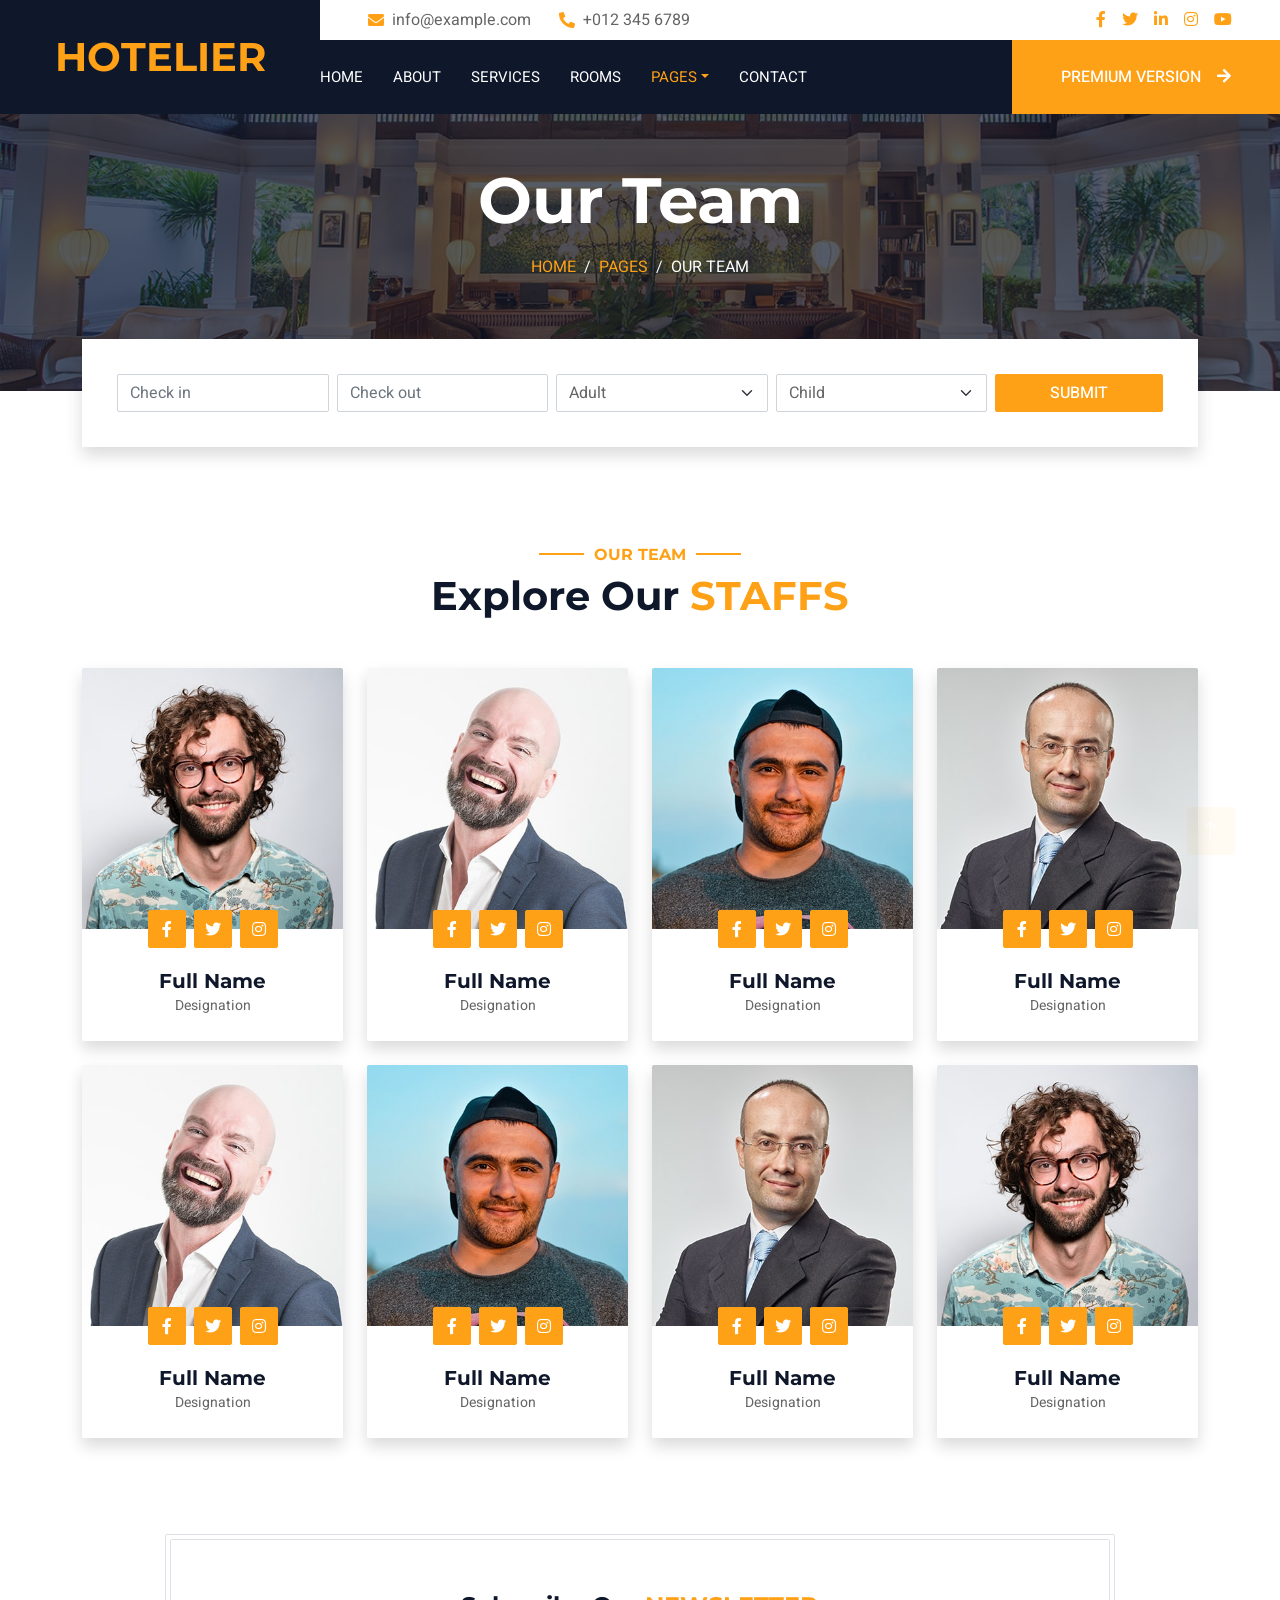
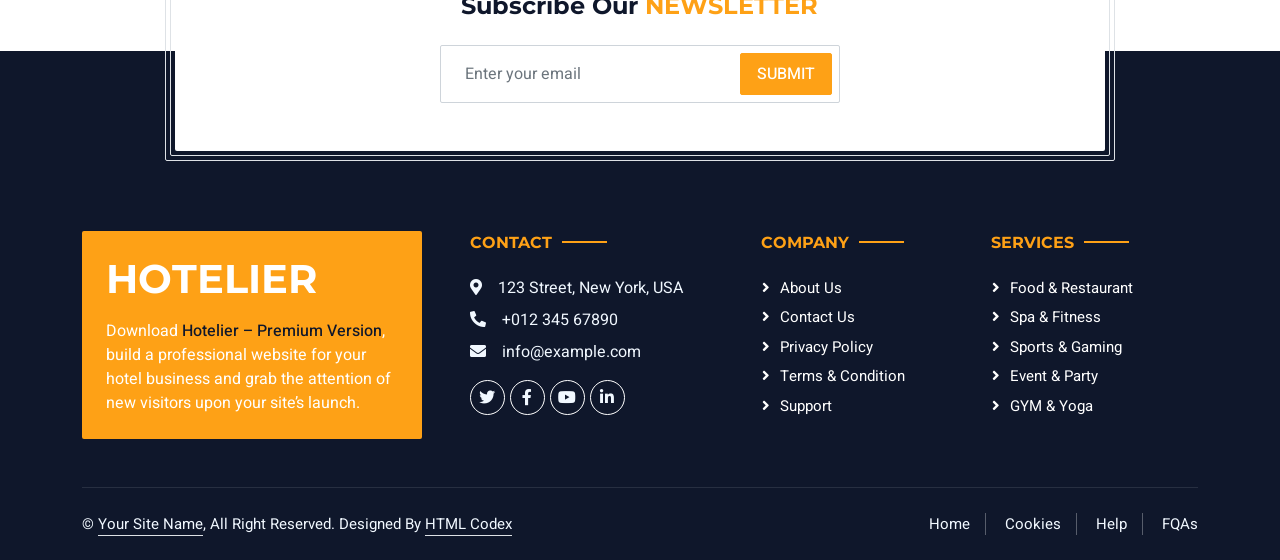
<file: Hotel/team.html>
<!DOCTYPE html>
<html lang="en">

<head>
    <meta charset="utf-8">
    <title>Hotelier - Hotel HTML Template</title>
    <meta content="width=device-width, initial-scale=1.0" name="viewport">
    <meta content="" name="keywords">
    <meta content="" name="description">

    <!-- Favicon -->
    <link href="img/favicon.ico" rel="icon">

    <!-- Google Web Fonts -->
    <link rel="preconnect" href="https://fonts.googleapis.com">
    <link rel="preconnect" href="https://fonts.gstatic.com" crossorigin>
    <link href="https://fonts.googleapis.com/css2?family=Heebo:wght@400;500;600;700&family=Montserrat:wght@400;500;600;700&display=swap" rel="stylesheet">  

    <!-- Icon Font Stylesheet -->
    <link href="https://cdnjs.cloudflare.com/ajax/libs/font-awesome/5.10.0/css/all.min.css" rel="stylesheet">
    <link href="https://cdn.jsdelivr.net/npm/bootstrap-icons@1.4.1/font/bootstrap-icons.css" rel="stylesheet">

    <!-- Libraries Stylesheet -->
    <link href="lib/animate/animate.min.css" rel="stylesheet">
    <link href="lib/owlcarousel/assets/owl.carousel.min.css" rel="stylesheet">
    <link href="lib/tempusdominus/css/tempusdominus-bootstrap-4.min.css" rel="stylesheet" />

    <!-- Customized Bootstrap Stylesheet -->
    <link href="css/bootstrap.min.css" rel="stylesheet">

    <!-- Template Stylesheet -->
    <link href="css/style.css" rel="stylesheet">
</head>

<body>
    <div class="container-xxl bg-white p-0">
        <!-- Spinner Start -->
        <div id="spinner" class="show bg-white position-fixed translate-middle w-100 vh-100 top-50 start-50 d-flex align-items-center justify-content-center">
            <div class="spinner-border text-primary" style="width: 3rem; height: 3rem;" role="status">
                <span class="sr-only">Loading...</span>
            </div>
        </div>
        <!-- Spinner End -->

        <!-- Header Start -->
        <div class="container-fluid bg-dark px-0">
            <div class="row gx-0">
                <div class="col-lg-3 bg-dark d-none d-lg-block">
                    <a href="index.html" class="navbar-brand w-100 h-100 m-0 p-0 d-flex align-items-center justify-content-center">
                        <h1 class="m-0 text-primary text-uppercase">Hotelier</h1>
                    </a>
                </div>
                <div class="col-lg-9">
                    <div class="row gx-0 bg-white d-none d-lg-flex">
                        <div class="col-lg-7 px-5 text-start">
                            <div class="h-100 d-inline-flex align-items-center py-2 me-4">
                                <i class="fa fa-envelope text-primary me-2"></i>
                                <p class="mb-0">info@example.com</p>
                            </div>
                            <div class="h-100 d-inline-flex align-items-center py-2">
                                <i class="fa fa-phone-alt text-primary me-2"></i>
                                <p class="mb-0">+012 345 6789</p>
                            </div>
                        </div>
                        <div class="col-lg-5 px-5 text-end">
                            <div class="d-inline-flex align-items-center py-2">
                                <a class="me-3" href=""><i class="fab fa-facebook-f"></i></a>
                                <a class="me-3" href=""><i class="fab fa-twitter"></i></a>
                                <a class="me-3" href=""><i class="fab fa-linkedin-in"></i></a>
                                <a class="me-3" href=""><i class="fab fa-instagram"></i></a>
                                <a class="" href=""><i class="fab fa-youtube"></i></a>
                            </div>
                        </div>
                    </div>
                    <nav class="navbar navbar-expand-lg bg-dark navbar-dark p-3 p-lg-0">
                        <a href="index.html" class="navbar-brand d-block d-lg-none">
                            <h1 class="m-0 text-primary text-uppercase">Hotelier</h1>
                        </a>
                        <button type="button" class="navbar-toggler" data-bs-toggle="collapse" data-bs-target="#navbarCollapse">
                            <span class="navbar-toggler-icon"></span>
                        </button>
                        <div class="collapse navbar-collapse justify-content-between" id="navbarCollapse">
                            <div class="navbar-nav mr-auto py-0">
                                <a href="index.html" class="nav-item nav-link">Home</a>
                                <a href="about.html" class="nav-item nav-link">About</a>
                                <a href="service.html" class="nav-item nav-link">Services</a>
                                <a href="room.html" class="nav-item nav-link">Rooms</a>
                                <div class="nav-item dropdown">
                                    <a href="#" class="nav-link dropdown-toggle active" data-bs-toggle="dropdown">Pages</a>
                                    <div class="dropdown-menu rounded-0 m-0">
                                        <a href="booking.html" class="dropdown-item">Booking</a>
                                        <a href="team.html" class="dropdown-item active">Our Team</a>
                                        <a href="testimonial.html" class="dropdown-item">Testimonial</a>
                                    </div>
                                </div>
                                <a href="contact.html" class="nav-item nav-link">Contact</a>
                            </div>
                            <a href="https://htmlcodex.com/hotel-html-template-pro" class="btn btn-primary rounded-0 py-4 px-md-5 d-none d-lg-block">Premium Version<i class="fa fa-arrow-right ms-3"></i></a>
                        </div>
                    </nav>
                </div>
            </div>
        </div>
        <!-- Header End -->


        <!-- Page Header Start -->
        <div class="container-fluid page-header mb-5 p-0" style="background-image: url(img/carousel-1.jpg);">
            <div class="container-fluid page-header-inner py-5">
                <div class="container text-center pb-5">
                    <h1 class="display-3 text-white mb-3 animated slideInDown">Our Team</h1>
                    <nav aria-label="breadcrumb">
                        <ol class="breadcrumb justify-content-center text-uppercase">
                            <li class="breadcrumb-item"><a href="#">Home</a></li>
                            <li class="breadcrumb-item"><a href="#">Pages</a></li>
                            <li class="breadcrumb-item text-white active" aria-current="page">Our Team</li>
                        </ol>
                    </nav>
                </div>
            </div>
        </div>
        <!-- Page Header End -->


        <!-- Booking Start -->
        <div class="container-fluid booking pb-5 wow fadeIn" data-wow-delay="0.1s">
            <div class="container">
                <div class="bg-white shadow" style="padding: 35px;">
                    <div class="row g-2">
                        <div class="col-md-10">
                            <div class="row g-2">
                                <div class="col-md-3">
                                    <div class="date" id="date1" data-target-input="nearest">
                                        <input type="text" class="form-control datetimepicker-input"
                                            placeholder="Check in" data-target="#date1" data-toggle="datetimepicker" />
                                    </div>
                                </div>
                                <div class="col-md-3">
                                    <div class="date" id="date2" data-target-input="nearest">
                                        <input type="text" class="form-control datetimepicker-input" placeholder="Check out" data-target="#date2" data-toggle="datetimepicker"/>
                                    </div>
                                </div>
                                <div class="col-md-3">
                                    <select class="form-select">
                                        <option selected>Adult</option>
                                        <option value="1">Adult 1</option>
                                        <option value="2">Adult 2</option>
                                        <option value="3">Adult 3</option>
                                    </select>
                                </div>
                                <div class="col-md-3">
                                    <select class="form-select">
                                        <option selected>Child</option>
                                        <option value="1">Child 1</option>
                                        <option value="2">Child 2</option>
                                        <option value="3">Child 3</option>
                                    </select>
                                </div>
                            </div>
                        </div>
                        <div class="col-md-2">
                            <button class="btn btn-primary w-100">Submit</button>
                        </div>
                    </div>
                </div>
            </div>
        </div>
        <!-- Booking End -->


        <!-- Team Start -->
        <div class="container-xxl py-5">
            <div class="container">
                <div class="text-center wow fadeInUp" data-wow-delay="0.1s">
                    <h6 class="section-title text-center text-primary text-uppercase">Our Team</h6>
                    <h1 class="mb-5">Explore Our <span class="text-primary text-uppercase">Staffs</span></h1>
                </div>
                <div class="row g-4">
                    <div class="col-lg-3 col-md-6 wow fadeInUp" data-wow-delay="0.1s">
                        <div class="rounded shadow overflow-hidden">
                            <div class="position-relative">
                                <img class="img-fluid" src="img/team-1.jpg" alt="">
                                <div class="position-absolute start-50 top-100 translate-middle d-flex align-items-center">
                                    <a class="btn btn-square btn-primary mx-1" href=""><i class="fab fa-facebook-f"></i></a>
                                    <a class="btn btn-square btn-primary mx-1" href=""><i class="fab fa-twitter"></i></a>
                                    <a class="btn btn-square btn-primary mx-1" href=""><i class="fab fa-instagram"></i></a>
                                </div>
                            </div>
                            <div class="text-center p-4 mt-3">
                                <h5 class="fw-bold mb-0">Full Name</h5>
                                <small>Designation</small>
                            </div>
                        </div>
                    </div>
                    <div class="col-lg-3 col-md-6 wow fadeInUp" data-wow-delay="0.3s">
                        <div class="rounded shadow overflow-hidden">
                            <div class="position-relative">
                                <img class="img-fluid" src="img/team-2.jpg" alt="">
                                <div class="position-absolute start-50 top-100 translate-middle d-flex align-items-center">
                                    <a class="btn btn-square btn-primary mx-1" href=""><i class="fab fa-facebook-f"></i></a>
                                    <a class="btn btn-square btn-primary mx-1" href=""><i class="fab fa-twitter"></i></a>
                                    <a class="btn btn-square btn-primary mx-1" href=""><i class="fab fa-instagram"></i></a>
                                </div>
                            </div>
                            <div class="text-center p-4 mt-3">
                                <h5 class="fw-bold mb-0">Full Name</h5>
                                <small>Designation</small>
                            </div>
                        </div>
                    </div>
                    <div class="col-lg-3 col-md-6 wow fadeInUp" data-wow-delay="0.5s">
                        <div class="rounded shadow overflow-hidden">
                            <div class="position-relative">
                                <img class="img-fluid" src="img/team-3.jpg" alt="">
                                <div class="position-absolute start-50 top-100 translate-middle d-flex align-items-center">
                                    <a class="btn btn-square btn-primary mx-1" href=""><i class="fab fa-facebook-f"></i></a>
                                    <a class="btn btn-square btn-primary mx-1" href=""><i class="fab fa-twitter"></i></a>
                                    <a class="btn btn-square btn-primary mx-1" href=""><i class="fab fa-instagram"></i></a>
                                </div>
                            </div>
                            <div class="text-center p-4 mt-3">
                                <h5 class="fw-bold mb-0">Full Name</h5>
                                <small>Designation</small>
                            </div>
                        </div>
                    </div>
                    <div class="col-lg-3 col-md-6 wow fadeInUp" data-wow-delay="0.7s">
                        <div class="rounded shadow overflow-hidden">
                            <div class="position-relative">
                                <img class="img-fluid" src="img/team-4.jpg" alt="">
                                <div class="position-absolute start-50 top-100 translate-middle d-flex align-items-center">
                                    <a class="btn btn-square btn-primary mx-1" href=""><i class="fab fa-facebook-f"></i></a>
                                    <a class="btn btn-square btn-primary mx-1" href=""><i class="fab fa-twitter"></i></a>
                                    <a class="btn btn-square btn-primary mx-1" href=""><i class="fab fa-instagram"></i></a>
                                </div>
                            </div>
                            <div class="text-center p-4 mt-3">
                                <h5 class="fw-bold mb-0">Full Name</h5>
                                <small>Designation</small>
                            </div>
                        </div>
                    </div>
                    <div class="col-lg-3 col-md-6 wow fadeInUp" data-wow-delay="0.1s">
                        <div class="rounded shadow overflow-hidden">
                            <div class="position-relative">
                                <img class="img-fluid" src="img/team-2.jpg" alt="">
                                <div class="position-absolute start-50 top-100 translate-middle d-flex align-items-center">
                                    <a class="btn btn-square btn-primary mx-1" href=""><i class="fab fa-facebook-f"></i></a>
                                    <a class="btn btn-square btn-primary mx-1" href=""><i class="fab fa-twitter"></i></a>
                                    <a class="btn btn-square btn-primary mx-1" href=""><i class="fab fa-instagram"></i></a>
                                </div>
                            </div>
                            <div class="text-center p-4 mt-3">
                                <h5 class="fw-bold mb-0">Full Name</h5>
                                <small>Designation</small>
                            </div>
                        </div>
                    </div>
                    <div class="col-lg-3 col-md-6 wow fadeInUp" data-wow-delay="0.3s">
                        <div class="rounded shadow overflow-hidden">
                            <div class="position-relative">
                                <img class="img-fluid" src="img/team-3.jpg" alt="">
                                <div class="position-absolute start-50 top-100 translate-middle d-flex align-items-center">
                                    <a class="btn btn-square btn-primary mx-1" href=""><i class="fab fa-facebook-f"></i></a>
                                    <a class="btn btn-square btn-primary mx-1" href=""><i class="fab fa-twitter"></i></a>
                                    <a class="btn btn-square btn-primary mx-1" href=""><i class="fab fa-instagram"></i></a>
                                </div>
                            </div>
                            <div class="text-center p-4 mt-3">
                                <h5 class="fw-bold mb-0">Full Name</h5>
                                <small>Designation</small>
                            </div>
                        </div>
                    </div>
                    <div class="col-lg-3 col-md-6 wow fadeInUp" data-wow-delay="0.5s">
                        <div class="rounded shadow overflow-hidden">
                            <div class="position-relative">
                                <img class="img-fluid" src="img/team-4.jpg" alt="">
                                <div class="position-absolute start-50 top-100 translate-middle d-flex align-items-center">
                                    <a class="btn btn-square btn-primary mx-1" href=""><i class="fab fa-facebook-f"></i></a>
                                    <a class="btn btn-square btn-primary mx-1" href=""><i class="fab fa-twitter"></i></a>
                                    <a class="btn btn-square btn-primary mx-1" href=""><i class="fab fa-instagram"></i></a>
                                </div>
                            </div>
                            <div class="text-center p-4 mt-3">
                                <h5 class="fw-bold mb-0">Full Name</h5>
                                <small>Designation</small>
                            </div>
                        </div>
                    </div>
                    <div class="col-lg-3 col-md-6 wow fadeInUp" data-wow-delay="0.7s">
                        <div class="rounded shadow overflow-hidden">
                            <div class="position-relative">
                                <img class="img-fluid" src="img/team-1.jpg" alt="">
                                <div class="position-absolute start-50 top-100 translate-middle d-flex align-items-center">
                                    <a class="btn btn-square btn-primary mx-1" href=""><i class="fab fa-facebook-f"></i></a>
                                    <a class="btn btn-square btn-primary mx-1" href=""><i class="fab fa-twitter"></i></a>
                                    <a class="btn btn-square btn-primary mx-1" href=""><i class="fab fa-instagram"></i></a>
                                </div>
                            </div>
                            <div class="text-center p-4 mt-3">
                                <h5 class="fw-bold mb-0">Full Name</h5>
                                <small>Designation</small>
                            </div>
                        </div>
                    </div>
                </div>
            </div>
        </div>
        <!-- Team End -->


        <!-- Newsletter Start -->
        <div class="container newsletter mt-5 wow fadeIn" data-wow-delay="0.1s">
            <div class="row justify-content-center">
                <div class="col-lg-10 border rounded p-1">
                    <div class="border rounded text-center p-1">
                        <div class="bg-white rounded text-center p-5">
                            <h4 class="mb-4">Subscribe Our <span class="text-primary text-uppercase">Newsletter</span></h4>
                            <div class="position-relative mx-auto" style="max-width: 400px;">
                                <input class="form-control w-100 py-3 ps-4 pe-5" type="text" placeholder="Enter your email">
                                <button type="button" class="btn btn-primary py-2 px-3 position-absolute top-0 end-0 mt-2 me-2">Submit</button>
                            </div>
                        </div>
                    </div>
                </div>
            </div>
        </div>
        <!-- Newsletter Start -->
        

        <!-- Footer Start -->
        <div class="container-fluid bg-dark text-light footer wow fadeIn" data-wow-delay="0.1s">
            <div class="container pb-5">
                <div class="row g-5">
                    <div class="col-md-6 col-lg-4">
                        <div class="bg-primary rounded p-4">
                            <a href="index.html"><h1 class="text-white text-uppercase mb-3">Hotelier</h1></a>
                            <p class="text-white mb-0">
								Download <a class="text-dark fw-medium" href="https://htmlcodex.com/hotel-html-template-pro">Hotelier – Premium Version</a>, build a professional website for your hotel business and grab the attention of new visitors upon your site’s launch.
							</p>
                        </div>
                    </div>
                    <div class="col-md-6 col-lg-3">
                        <h6 class="section-title text-start text-primary text-uppercase mb-4">Contact</h6>
                        <p class="mb-2"><i class="fa fa-map-marker-alt me-3"></i>123 Street, New York, USA</p>
                        <p class="mb-2"><i class="fa fa-phone-alt me-3"></i>+012 345 67890</p>
                        <p class="mb-2"><i class="fa fa-envelope me-3"></i>info@example.com</p>
                        <div class="d-flex pt-2">
                            <a class="btn btn-outline-light btn-social" href=""><i class="fab fa-twitter"></i></a>
                            <a class="btn btn-outline-light btn-social" href=""><i class="fab fa-facebook-f"></i></a>
                            <a class="btn btn-outline-light btn-social" href=""><i class="fab fa-youtube"></i></a>
                            <a class="btn btn-outline-light btn-social" href=""><i class="fab fa-linkedin-in"></i></a>
                        </div>
                    </div>
                    <div class="col-lg-5 col-md-12">
                        <div class="row gy-5 g-4">
                            <div class="col-md-6">
                                <h6 class="section-title text-start text-primary text-uppercase mb-4">Company</h6>
                                <a class="btn btn-link" href="">About Us</a>
                                <a class="btn btn-link" href="">Contact Us</a>
                                <a class="btn btn-link" href="">Privacy Policy</a>
                                <a class="btn btn-link" href="">Terms & Condition</a>
                                <a class="btn btn-link" href="">Support</a>
                            </div>
                            <div class="col-md-6">
                                <h6 class="section-title text-start text-primary text-uppercase mb-4">Services</h6>
                                <a class="btn btn-link" href="">Food & Restaurant</a>
                                <a class="btn btn-link" href="">Spa & Fitness</a>
                                <a class="btn btn-link" href="">Sports & Gaming</a>
                                <a class="btn btn-link" href="">Event & Party</a>
                                <a class="btn btn-link" href="">GYM & Yoga</a>
                            </div>
                        </div>
                    </div>
                </div>
            </div>
            <div class="container">
                <div class="copyright">
                    <div class="row">
                        <div class="col-md-6 text-center text-md-start mb-3 mb-md-0">
                            &copy; <a class="border-bottom" href="#">Your Site Name</a>, All Right Reserved. 
							
							<!--/*** This template is free as long as you keep the footer author’s credit link/attribution link/backlink. If you'd like to use the template without the footer author’s credit link/attribution link/backlink, you can purchase the Credit Removal License from "https://htmlcodex.com/credit-removal". Thank you for your support. ***/-->
							Designed By <a class="border-bottom" href="https://htmlcodex.com">HTML Codex</a>
                        </div>
                        <div class="col-md-6 text-center text-md-end">
                            <div class="footer-menu">
                                <a href="">Home</a>
                                <a href="">Cookies</a>
                                <a href="">Help</a>
                                <a href="">FQAs</a>
                            </div>
                        </div>
                    </div>
                </div>
            </div>
        </div>
        <!-- Footer End -->


        <!-- Back to Top -->
        <a href="#" class="btn btn-lg btn-primary btn-lg-square back-to-top"><i class="bi bi-arrow-up"></i></a>
    </div>

    <!-- JavaScript Libraries -->
    <script src="https://code.jquery.com/jquery-3.4.1.min.js"></script>
    <script src="https://cdn.jsdelivr.net/npm/bootstrap@5.0.0/dist/js/bootstrap.bundle.min.js"></script>
    <script src="lib/wow/wow.min.js"></script>
    <script src="lib/easing/easing.min.js"></script>
    <script src="lib/waypoints/waypoints.min.js"></script>
    <script src="lib/counterup/counterup.min.js"></script>
    <script src="lib/owlcarousel/owl.carousel.min.js"></script>
    <script src="lib/tempusdominus/js/moment.min.js"></script>
    <script src="lib/tempusdominus/js/moment-timezone.min.js"></script>
    <script src="lib/tempusdominus/js/tempusdominus-bootstrap-4.min.js"></script>

    <!-- Template Javascript -->
    <script src="js/main.js"></script>
</body>

</html>
</file>
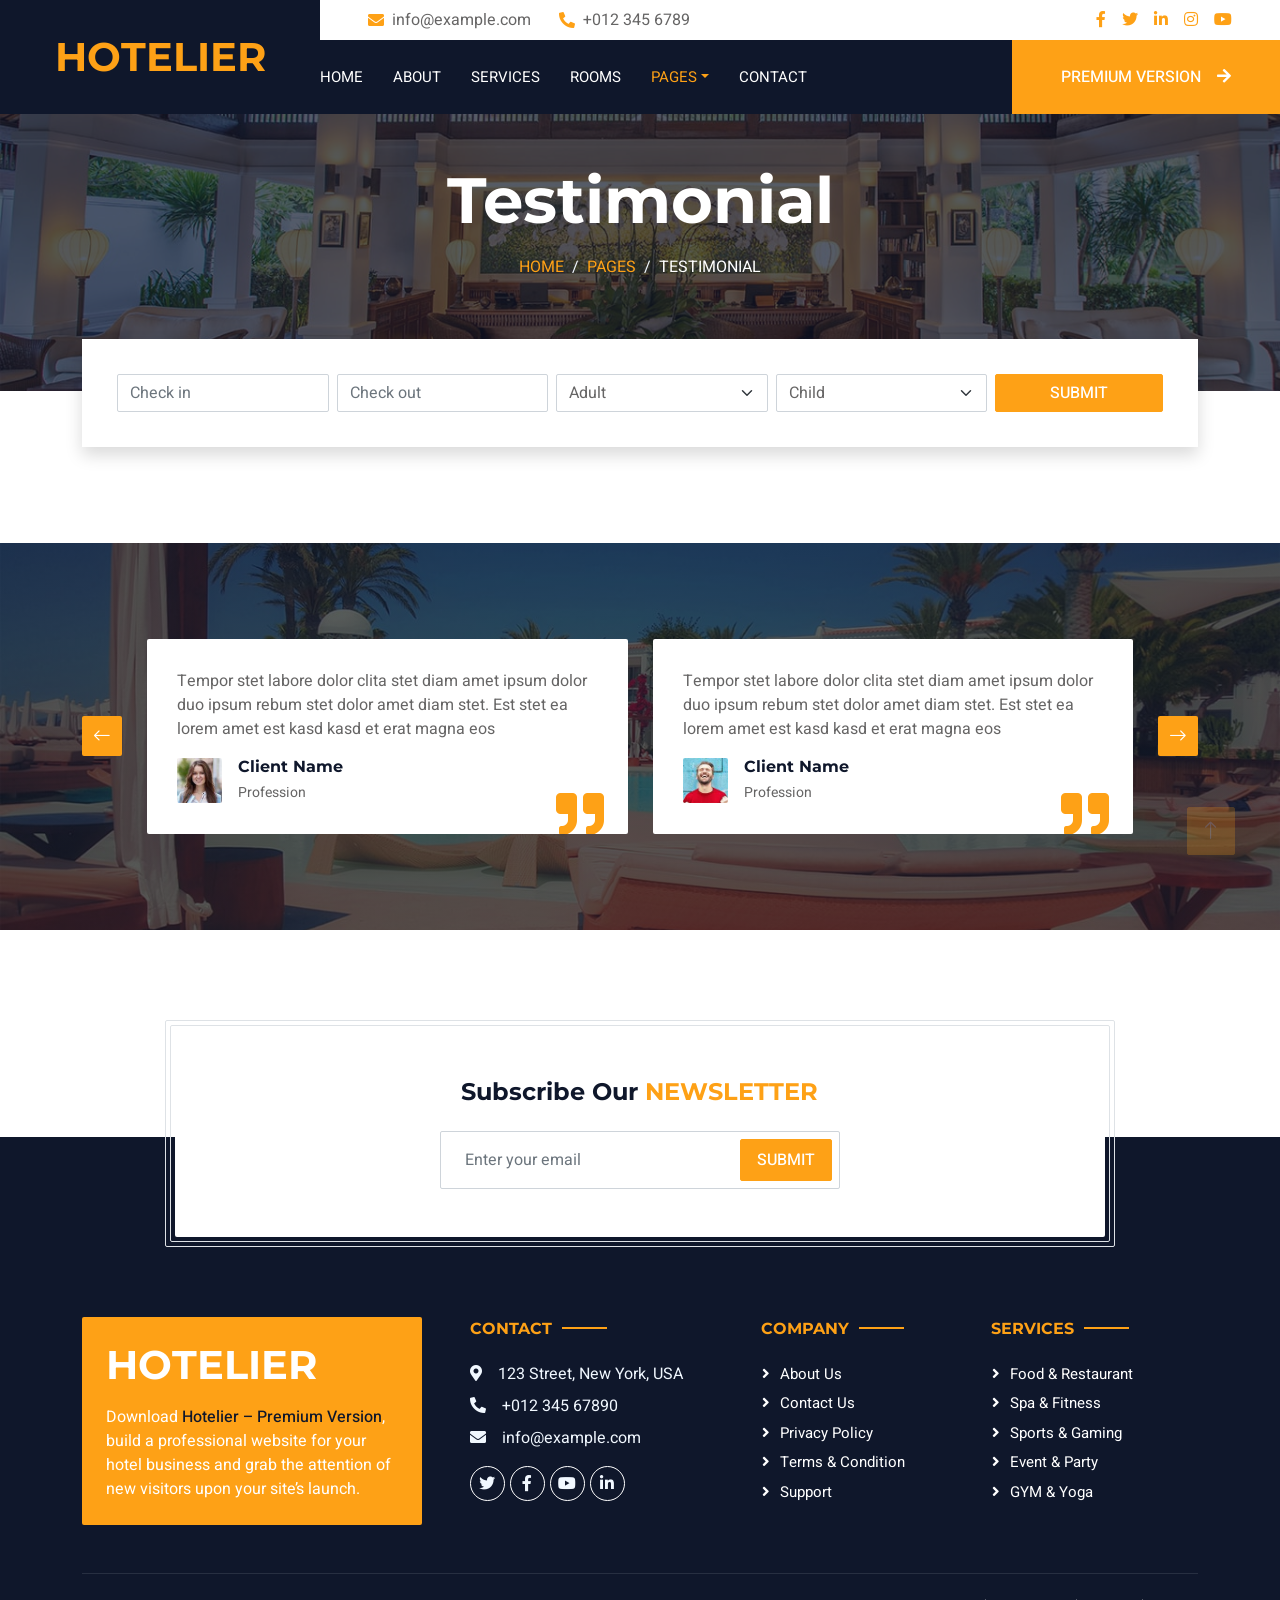
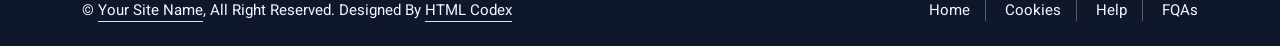
<file: Hotel/testimonial.html>
<!DOCTYPE html>
<html lang="en">

<head>
    <meta charset="utf-8">
    <title>Hotelier - Hotel HTML Template</title>
    <meta content="width=device-width, initial-scale=1.0" name="viewport">
    <meta content="" name="keywords">
    <meta content="" name="description">

    <!-- Favicon -->
    <link href="img/favicon.ico" rel="icon">

    <!-- Google Web Fonts -->
    <link rel="preconnect" href="https://fonts.googleapis.com">
    <link rel="preconnect" href="https://fonts.gstatic.com" crossorigin>
    <link href="https://fonts.googleapis.com/css2?family=Heebo:wght@400;500;600;700&family=Montserrat:wght@400;500;600;700&display=swap" rel="stylesheet">  

    <!-- Icon Font Stylesheet -->
    <link href="https://cdnjs.cloudflare.com/ajax/libs/font-awesome/5.10.0/css/all.min.css" rel="stylesheet">
    <link href="https://cdn.jsdelivr.net/npm/bootstrap-icons@1.4.1/font/bootstrap-icons.css" rel="stylesheet">

    <!-- Libraries Stylesheet -->
    <link href="lib/animate/animate.min.css" rel="stylesheet">
    <link href="lib/owlcarousel/assets/owl.carousel.min.css" rel="stylesheet">
    <link href="lib/tempusdominus/css/tempusdominus-bootstrap-4.min.css" rel="stylesheet" />

    <!-- Customized Bootstrap Stylesheet -->
    <link href="css/bootstrap.min.css" rel="stylesheet">

    <!-- Template Stylesheet -->
    <link href="css/style.css" rel="stylesheet">
</head>

<body>
    <div class="container-xxl bg-white p-0">
        <!-- Spinner Start -->
        <div id="spinner" class="show bg-white position-fixed translate-middle w-100 vh-100 top-50 start-50 d-flex align-items-center justify-content-center">
            <div class="spinner-border text-primary" style="width: 3rem; height: 3rem;" role="status">
                <span class="sr-only">Loading...</span>
            </div>
        </div>
        <!-- Spinner End -->

        <!-- Header Start -->
        <div class="container-fluid bg-dark px-0">
            <div class="row gx-0">
                <div class="col-lg-3 bg-dark d-none d-lg-block">
                    <a href="index.html" class="navbar-brand w-100 h-100 m-0 p-0 d-flex align-items-center justify-content-center">
                        <h1 class="m-0 text-primary text-uppercase">Hotelier</h1>
                    </a>
                </div>
                <div class="col-lg-9">
                    <div class="row gx-0 bg-white d-none d-lg-flex">
                        <div class="col-lg-7 px-5 text-start">
                            <div class="h-100 d-inline-flex align-items-center py-2 me-4">
                                <i class="fa fa-envelope text-primary me-2"></i>
                                <p class="mb-0">info@example.com</p>
                            </div>
                            <div class="h-100 d-inline-flex align-items-center py-2">
                                <i class="fa fa-phone-alt text-primary me-2"></i>
                                <p class="mb-0">+012 345 6789</p>
                            </div>
                        </div>
                        <div class="col-lg-5 px-5 text-end">
                            <div class="d-inline-flex align-items-center py-2">
                                <a class="me-3" href=""><i class="fab fa-facebook-f"></i></a>
                                <a class="me-3" href=""><i class="fab fa-twitter"></i></a>
                                <a class="me-3" href=""><i class="fab fa-linkedin-in"></i></a>
                                <a class="me-3" href=""><i class="fab fa-instagram"></i></a>
                                <a class="" href=""><i class="fab fa-youtube"></i></a>
                            </div>
                        </div>
                    </div>
                    <nav class="navbar navbar-expand-lg bg-dark navbar-dark p-3 p-lg-0">
                        <a href="index.html" class="navbar-brand d-block d-lg-none">
                            <h1 class="m-0 text-primary text-uppercase">Hotelier</h1>
                        </a>
                        <button type="button" class="navbar-toggler" data-bs-toggle="collapse" data-bs-target="#navbarCollapse">
                            <span class="navbar-toggler-icon"></span>
                        </button>
                        <div class="collapse navbar-collapse justify-content-between" id="navbarCollapse">
                            <div class="navbar-nav mr-auto py-0">
                                <a href="index.html" class="nav-item nav-link">Home</a>
                                <a href="about.html" class="nav-item nav-link">About</a>
                                <a href="service.html" class="nav-item nav-link">Services</a>
                                <a href="room.html" class="nav-item nav-link">Rooms</a>
                                <div class="nav-item dropdown">
                                    <a href="#" class="nav-link dropdown-toggle active" data-bs-toggle="dropdown">Pages</a>
                                    <div class="dropdown-menu rounded-0 m-0">
                                        <a href="booking.html" class="dropdown-item">Booking</a>
                                        <a href="team.html" class="dropdown-item">Our Team</a>
                                        <a href="testimonial.html" class="dropdown-item active">Testimonial</a>
                                    </div>
                                </div>
                                <a href="contact.html" class="nav-item nav-link">Contact</a>
                            </div>
                            <a href="https://htmlcodex.com/hotel-html-template-pro" class="btn btn-primary rounded-0 py-4 px-md-5 d-none d-lg-block">Premium Version<i class="fa fa-arrow-right ms-3"></i></a>
                        </div>
                    </nav>
                </div>
            </div>
        </div>
        <!-- Header End -->


        <!-- Page Header Start -->
        <div class="container-fluid page-header mb-5 p-0" style="background-image: url(img/carousel-1.jpg);">
            <div class="container-fluid page-header-inner py-5">
                <div class="container text-center pb-5">
                    <h1 class="display-3 text-white mb-3 animated slideInDown">Testimonial</h1>
                    <nav aria-label="breadcrumb">
                        <ol class="breadcrumb justify-content-center text-uppercase">
                            <li class="breadcrumb-item"><a href="#">Home</a></li>
                            <li class="breadcrumb-item"><a href="#">Pages</a></li>
                            <li class="breadcrumb-item text-white active" aria-current="page">Testimonial</li>
                        </ol>
                    </nav>
                </div>
            </div>
        </div>
        <!-- Page Header End -->


        <!-- Booking Start -->
        <div class="container-fluid booking pb-5 wow fadeIn" data-wow-delay="0.1s">
            <div class="container">
                <div class="bg-white shadow" style="padding: 35px;">
                    <div class="row g-2">
                        <div class="col-md-10">
                            <div class="row g-2">
                                <div class="col-md-3">
                                    <div class="date" id="date1" data-target-input="nearest">
                                        <input type="text" class="form-control datetimepicker-input"
                                            placeholder="Check in" data-target="#date1" data-toggle="datetimepicker" />
                                    </div>
                                </div>
                                <div class="col-md-3">
                                    <div class="date" id="date2" data-target-input="nearest">
                                        <input type="text" class="form-control datetimepicker-input" placeholder="Check out" data-target="#date2" data-toggle="datetimepicker"/>
                                    </div>
                                </div>
                                <div class="col-md-3">
                                    <select class="form-select">
                                        <option selected>Adult</option>
                                        <option value="1">Adult 1</option>
                                        <option value="2">Adult 2</option>
                                        <option value="3">Adult 3</option>
                                    </select>
                                </div>
                                <div class="col-md-3">
                                    <select class="form-select">
                                        <option selected>Child</option>
                                        <option value="1">Child 1</option>
                                        <option value="2">Child 2</option>
                                        <option value="3">Child 3</option>
                                    </select>
                                </div>
                            </div>
                        </div>
                        <div class="col-md-2">
                            <button class="btn btn-primary w-100">Submit</button>
                        </div>
                    </div>
                </div>
            </div>
        </div>
        <!-- Booking End -->


        <!-- Testimonial Start -->
        <div class="container-xxl testimonial mt-5 py-5 bg-dark wow zoomIn" data-wow-delay="0.1s" style="margin-bottom: 90px;">
            <div class="container">
                <div class="owl-carousel testimonial-carousel py-5">
                    <div class="testimonial-item position-relative bg-white rounded overflow-hidden">
                        <p>Tempor stet labore dolor clita stet diam amet ipsum dolor duo ipsum rebum stet dolor amet diam stet. Est stet ea lorem amet est kasd kasd et erat magna eos</p>
                        <div class="d-flex align-items-center">
                            <img class="img-fluid flex-shrink-0 rounded" src="img/testimonial-1.jpg" style="width: 45px; height: 45px;">
                            <div class="ps-3">
                                <h6 class="fw-bold mb-1">Client Name</h6>
                                <small>Profession</small>
                            </div>
                        </div>
                        <i class="fa fa-quote-right fa-3x text-primary position-absolute end-0 bottom-0 me-4 mb-n1"></i>
                    </div>
                    <div class="testimonial-item position-relative bg-white rounded overflow-hidden">
                        <p>Tempor stet labore dolor clita stet diam amet ipsum dolor duo ipsum rebum stet dolor amet diam stet. Est stet ea lorem amet est kasd kasd et erat magna eos</p>
                        <div class="d-flex align-items-center">
                            <img class="img-fluid flex-shrink-0 rounded" src="img/testimonial-2.jpg" style="width: 45px; height: 45px;">
                            <div class="ps-3">
                                <h6 class="fw-bold mb-1">Client Name</h6>
                                <small>Profession</small>
                            </div>
                        </div>
                        <i class="fa fa-quote-right fa-3x text-primary position-absolute end-0 bottom-0 me-4 mb-n1"></i>
                    </div>
                    <div class="testimonial-item position-relative bg-white rounded overflow-hidden">
                        <p>Tempor stet labore dolor clita stet diam amet ipsum dolor duo ipsum rebum stet dolor amet diam stet. Est stet ea lorem amet est kasd kasd et erat magna eos</p>
                        <div class="d-flex align-items-center">
                            <img class="img-fluid flex-shrink-0 rounded" src="img/testimonial-3.jpg" style="width: 45px; height: 45px;">
                            <div class="ps-3">
                                <h6 class="fw-bold mb-1">Client Name</h6>
                                <small>Profession</small>
                            </div>
                        </div>
                        <i class="fa fa-quote-right fa-3x text-primary position-absolute end-0 bottom-0 me-4 mb-n1"></i>
                    </div>
                </div>
            </div>
        </div>
        <!-- Testimonial End -->


        <!-- Newsletter Start -->
        <div class="container newsletter mt-5 wow fadeIn" data-wow-delay="0.1s">
            <div class="row justify-content-center">
                <div class="col-lg-10 border rounded p-1">
                    <div class="border rounded text-center p-1">
                        <div class="bg-white rounded text-center p-5">
                            <h4 class="mb-4">Subscribe Our <span class="text-primary text-uppercase">Newsletter</span></h4>
                            <div class="position-relative mx-auto" style="max-width: 400px;">
                                <input class="form-control w-100 py-3 ps-4 pe-5" type="text" placeholder="Enter your email">
                                <button type="button" class="btn btn-primary py-2 px-3 position-absolute top-0 end-0 mt-2 me-2">Submit</button>
                            </div>
                        </div>
                    </div>
                </div>
            </div>
        </div>
        <!-- Newsletter Start -->
        

        <!-- Footer Start -->
        <div class="container-fluid bg-dark text-light footer wow fadeIn" data-wow-delay="0.1s">
            <div class="container pb-5">
                <div class="row g-5">
                    <div class="col-md-6 col-lg-4">
                        <div class="bg-primary rounded p-4">
                            <a href="index.html"><h1 class="text-white text-uppercase mb-3">Hotelier</h1></a>
                            <p class="text-white mb-0">
								Download <a class="text-dark fw-medium" href="https://htmlcodex.com/hotel-html-template-pro">Hotelier – Premium Version</a>, build a professional website for your hotel business and grab the attention of new visitors upon your site’s launch.
							</p>
                        </div>
                    </div>
                    <div class="col-md-6 col-lg-3">
                        <h6 class="section-title text-start text-primary text-uppercase mb-4">Contact</h6>
                        <p class="mb-2"><i class="fa fa-map-marker-alt me-3"></i>123 Street, New York, USA</p>
                        <p class="mb-2"><i class="fa fa-phone-alt me-3"></i>+012 345 67890</p>
                        <p class="mb-2"><i class="fa fa-envelope me-3"></i>info@example.com</p>
                        <div class="d-flex pt-2">
                            <a class="btn btn-outline-light btn-social" href=""><i class="fab fa-twitter"></i></a>
                            <a class="btn btn-outline-light btn-social" href=""><i class="fab fa-facebook-f"></i></a>
                            <a class="btn btn-outline-light btn-social" href=""><i class="fab fa-youtube"></i></a>
                            <a class="btn btn-outline-light btn-social" href=""><i class="fab fa-linkedin-in"></i></a>
                        </div>
                    </div>
                    <div class="col-lg-5 col-md-12">
                        <div class="row gy-5 g-4">
                            <div class="col-md-6">
                                <h6 class="section-title text-start text-primary text-uppercase mb-4">Company</h6>
                                <a class="btn btn-link" href="">About Us</a>
                                <a class="btn btn-link" href="">Contact Us</a>
                                <a class="btn btn-link" href="">Privacy Policy</a>
                                <a class="btn btn-link" href="">Terms & Condition</a>
                                <a class="btn btn-link" href="">Support</a>
                            </div>
                            <div class="col-md-6">
                                <h6 class="section-title text-start text-primary text-uppercase mb-4">Services</h6>
                                <a class="btn btn-link" href="">Food & Restaurant</a>
                                <a class="btn btn-link" href="">Spa & Fitness</a>
                                <a class="btn btn-link" href="">Sports & Gaming</a>
                                <a class="btn btn-link" href="">Event & Party</a>
                                <a class="btn btn-link" href="">GYM & Yoga</a>
                            </div>
                        </div>
                    </div>
                </div>
            </div>
            <div class="container">
                <div class="copyright">
                    <div class="row">
                        <div class="col-md-6 text-center text-md-start mb-3 mb-md-0">
                            &copy; <a class="border-bottom" href="#">Your Site Name</a>, All Right Reserved. 
							
							<!--/*** This template is free as long as you keep the footer author’s credit link/attribution link/backlink. If you'd like to use the template without the footer author’s credit link/attribution link/backlink, you can purchase the Credit Removal License from "https://htmlcodex.com/credit-removal". Thank you for your support. ***/-->
							Designed By <a class="border-bottom" href="https://htmlcodex.com">HTML Codex</a>
                        </div>
                        <div class="col-md-6 text-center text-md-end">
                            <div class="footer-menu">
                                <a href="">Home</a>
                                <a href="">Cookies</a>
                                <a href="">Help</a>
                                <a href="">FQAs</a>
                            </div>
                        </div>
                    </div>
                </div>
            </div>
        </div>
        <!-- Footer End -->


        <!-- Back to Top -->
        <a href="#" class="btn btn-lg btn-primary btn-lg-square back-to-top"><i class="bi bi-arrow-up"></i></a>
    </div>

    <!-- JavaScript Libraries -->
    <script src="https://code.jquery.com/jquery-3.4.1.min.js"></script>
    <script src="https://cdn.jsdelivr.net/npm/bootstrap@5.0.0/dist/js/bootstrap.bundle.min.js"></script>
    <script src="lib/wow/wow.min.js"></script>
    <script src="lib/easing/easing.min.js"></script>
    <script src="lib/waypoints/waypoints.min.js"></script>
    <script src="lib/counterup/counterup.min.js"></script>
    <script src="lib/owlcarousel/owl.carousel.min.js"></script>
    <script src="lib/tempusdominus/js/moment.min.js"></script>
    <script src="lib/tempusdominus/js/moment-timezone.min.js"></script>
    <script src="lib/tempusdominus/js/tempusdominus-bootstrap-4.min.js"></script>

    <!-- Template Javascript -->
    <script src="js/main.js"></script>
</body>

</html>
</file>
<file: Hotel/css/style.css>
/********** Template CSS **********/
:root {
    --primary: #FEA116;
    --light: #F1F8FF;
    --dark: #0F172B;
}

.fw-medium {
    font-weight: 500 !important;
}

.fw-semi-bold {
    font-weight: 600 !important;
}

.back-to-top {
    position: fixed;
    display: none;
    right: 45px;
    bottom: 45px;
    z-index: 99;
}


/*** Spinner ***/
#spinner {
    opacity: 0;
    visibility: hidden;
    transition: opacity .5s ease-out, visibility 0s linear .5s;
    z-index: 99999;
}

#spinner.show {
    transition: opacity .5s ease-out, visibility 0s linear 0s;
    visibility: visible;
    opacity: 1;
}


/*** Button ***/
.btn {
    font-weight: 500;
    text-transform: uppercase;
    transition: .5s;
}

.btn.btn-primary,
.btn.btn-secondary {
    color: #FFFFFF;
}

.btn-square {
    width: 38px;
    height: 38px;
}

.btn-sm-square {
    width: 32px;
    height: 32px;
}

.btn-lg-square {
    width: 48px;
    height: 48px;
}

.btn-square,
.btn-sm-square,
.btn-lg-square {
    padding: 0;
    display: flex;
    align-items: center;
    justify-content: center;
    font-weight: normal;
    border-radius: 2px;
}


/*** Navbar ***/
.navbar-dark .navbar-nav .nav-link {
    margin-right: 30px;
    padding: 25px 0;
    color: #FFFFFF;
    font-size: 15px;
    text-transform: uppercase;
    outline: none;
}

.navbar-dark .navbar-nav .nav-link:hover,
.navbar-dark .navbar-nav .nav-link.active {
    color: var(--primary);
}

@media (max-width: 991.98px) {
    .navbar-dark .navbar-nav .nav-link  {
        margin-right: 0;
        padding: 10px 0;
    }
}


/*** Header ***/
.carousel-caption {
    top: 0;
    left: 0;
    right: 0;
    bottom: 0;
    background: rgba(15, 23, 43, .7);
    z-index: 1;
}

.carousel-control-prev,
.carousel-control-next {
    width: 10%;
}

.carousel-control-prev-icon,
.carousel-control-next-icon {
    width: 3rem;
    height: 3rem;
}

@media (max-width: 768px) {
    #header-carousel .carousel-item {
        position: relative;
        min-height: 450px;
    }
    
    #header-carousel .carousel-item img {
        position: absolute;
        width: 100%;
        height: 100%;
        object-fit: cover;
    }
}

.page-header {
    background-position: center center;
    background-repeat: no-repeat;
    background-size: cover;
}

.page-header-inner {
    background: rgba(15, 23, 43, .7);
}

.breadcrumb-item + .breadcrumb-item::before {
    color: var(--light);
}

.booking {
    position: relative;
    margin-top: -100px !important;
    z-index: 1;
}


/*** Section Title ***/
.section-title {
    position: relative;
    display: inline-block;
}

.section-title::before {
    position: absolute;
    content: "";
    width: 45px;
    height: 2px;
    top: 50%;
    left: -55px;
    margin-top: -1px;
    background: var(--primary);
}

.section-title::after {
    position: absolute;
    content: "";
    width: 45px;
    height: 2px;
    top: 50%;
    right: -55px;
    margin-top: -1px;
    background: var(--primary);
}

.section-title.text-start::before,
.section-title.text-end::after {
    display: none;
}


/*** Service ***/
.service-item {
    height: 320px;
    padding: 30px;
    display: flex;
    flex-direction: column;
    justify-content: center;
    text-align: center;
    background: #FFFFFF;
    box-shadow: 0 0 45px rgba(0, 0, 0, .08);
    transition: .5s;
}

.service-item:hover {
    background: var(--primary);
}

.service-item .service-icon {
    margin: 0 auto 30px auto;
    width: 65px;
    height: 65px;
    transition: .5s;
}

.service-item i,
.service-item h5,
.service-item p {
    transition: .5s;
}

.service-item:hover i,
.service-item:hover h5,
.service-item:hover p {
    color: #FFFFFF !important;
}


/*** Youtube Video ***/
.video {
    position: relative;
    height: 100%;
    min-height: 500px;
    background: linear-gradient(rgba(15, 23, 43, .1), rgba(15, 23, 43, .1)), url(../img/video.jpg);
    background-position: center center;
    background-repeat: no-repeat;
    background-size: cover;
}

.video .btn-play {
    position: absolute;
    z-index: 3;
    top: 50%;
    left: 50%;
    transform: translateX(-50%) translateY(-50%);
    box-sizing: content-box;
    display: block;
    width: 32px;
    height: 44px;
    border-radius: 50%;
    border: none;
    outline: none;
    padding: 18px 20px 18px 28px;
}

.video .btn-play:before {
    content: "";
    position: absolute;
    z-index: 0;
    left: 50%;
    top: 50%;
    transform: translateX(-50%) translateY(-50%);
    display: block;
    width: 100px;
    height: 100px;
    background: var(--primary);
    border-radius: 50%;
    animation: pulse-border 1500ms ease-out infinite;
}

.video .btn-play:after {
    content: "";
    position: absolute;
    z-index: 1;
    left: 50%;
    top: 50%;
    transform: translateX(-50%) translateY(-50%);
    display: block;
    width: 100px;
    height: 100px;
    background: var(--primary);
    border-radius: 50%;
    transition: all 200ms;
}

.video .btn-play img {
    position: relative;
    z-index: 3;
    max-width: 100%;
    width: auto;
    height: auto;
}

.video .btn-play span {
    display: block;
    position: relative;
    z-index: 3;
    width: 0;
    height: 0;
    border-left: 32px solid var(--dark);
    border-top: 22px solid transparent;
    border-bottom: 22px solid transparent;
}

@keyframes pulse-border {
    0% {
        transform: translateX(-50%) translateY(-50%) translateZ(0) scale(1);
        opacity: 1;
    }

    100% {
        transform: translateX(-50%) translateY(-50%) translateZ(0) scale(1.5);
        opacity: 0;
    }
}

#videoModal {
    z-index: 99999;
}

#videoModal .modal-dialog {
    position: relative;
    max-width: 800px;
    margin: 60px auto 0 auto;
}

#videoModal .modal-body {
    position: relative;
    padding: 0px;
}

#videoModal .close {
    position: absolute;
    width: 30px;
    height: 30px;
    right: 0px;
    top: -30px;
    z-index: 999;
    font-size: 30px;
    font-weight: normal;
    color: #FFFFFF;
    background: #000000;
    opacity: 1;
}


/*** Testimonial ***/
.testimonial {
    background: linear-gradient(rgba(15, 23, 43, .7), rgba(15, 23, 43, .7)), url(../img/carousel-2.jpg);
    background-position: center center;
    background-repeat: no-repeat;
    background-size: cover;
}

.testimonial-carousel {
    padding-left: 65px;
    padding-right: 65px;
}

.testimonial-carousel .testimonial-item {
    padding: 30px;
}

.testimonial-carousel .owl-nav {
    position: absolute;
    width: 100%;
    height: 40px;
    top: calc(50% - 20px);
    left: 0;
    display: flex;
    justify-content: space-between;
    z-index: 1;
}

.testimonial-carousel .owl-nav .owl-prev,
.testimonial-carousel .owl-nav .owl-next {
    position: relative;
    width: 40px;
    height: 40px;
    display: flex;
    align-items: center;
    justify-content: center;
    color: #FFFFFF;
    background: var(--primary);
    border-radius: 2px;
    font-size: 18px;
    transition: .5s;
}

.testimonial-carousel .owl-nav .owl-prev:hover,
.testimonial-carousel .owl-nav .owl-next:hover {
    color: var(--primary);
    background: #FFFFFF;
}


/*** Team ***/
.team-item,
.team-item .bg-primary,
.team-item .bg-primary i {
    transition: .5s;
}

.team-item:hover {
    border-color: var(--secondary) !important;
}

.team-item:hover .bg-primary {
    background: var(--secondary) !important;
}

.team-item:hover .bg-primary i {
    color: var(--secondary) !important;
}


/*** Footer ***/
.newsletter {
    position: relative;
    z-index: 1;
}

.footer {
    position: relative;
    margin-top: -110px;
    padding-top: 180px;
}

.footer .btn.btn-social {
    margin-right: 5px;
    width: 35px;
    height: 35px;
    display: flex;
    align-items: center;
    justify-content: center;
    color: var(--light);
    border: 1px solid #FFFFFF;
    border-radius: 35px;
    transition: .3s;
}

.footer .btn.btn-social:hover {
    color: var(--primary);
}

.footer .btn.btn-link {
    display: block;
    margin-bottom: 5px;
    padding: 0;
    text-align: left;
    color: #FFFFFF;
    font-size: 15px;
    font-weight: normal;
    text-transform: capitalize;
    transition: .3s;
}

.footer .btn.btn-link::before {
    position: relative;
    content: "\f105";
    font-family: "Font Awesome 5 Free";
    font-weight: 900;
    margin-right: 10px;
}

.footer .btn.btn-link:hover {
    letter-spacing: 1px;
    box-shadow: none;
}

.footer .copyright {
    padding: 25px 0;
    font-size: 15px;
    border-top: 1px solid rgba(256, 256, 256, .1);
}

.footer .copyright a {
    color: var(--light);
}

.footer .footer-menu a {
    margin-right: 15px;
    padding-right: 15px;
    border-right: 1px solid rgba(255, 255, 255, .3);
}

.footer .footer-menu a:last-child {
    margin-right: 0;
    padding-right: 0;
    border-right: none;
}
</file>
